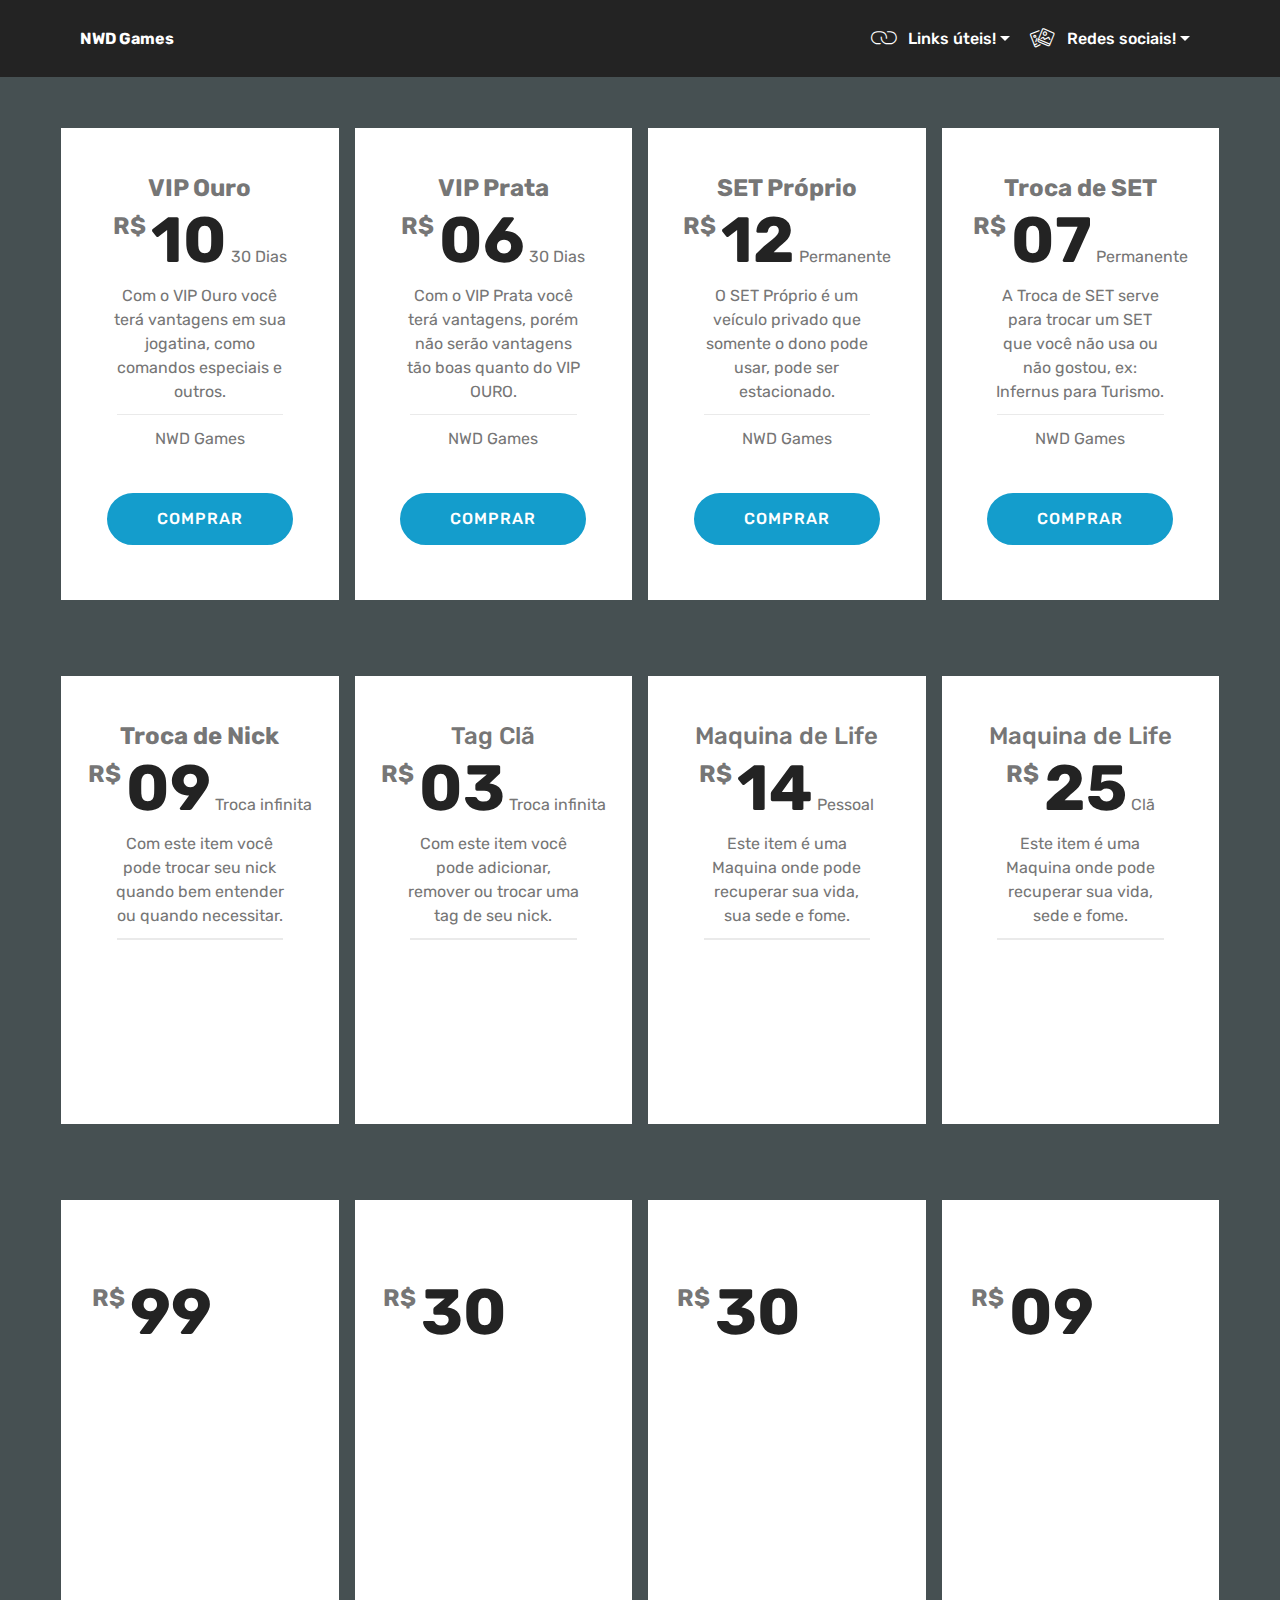
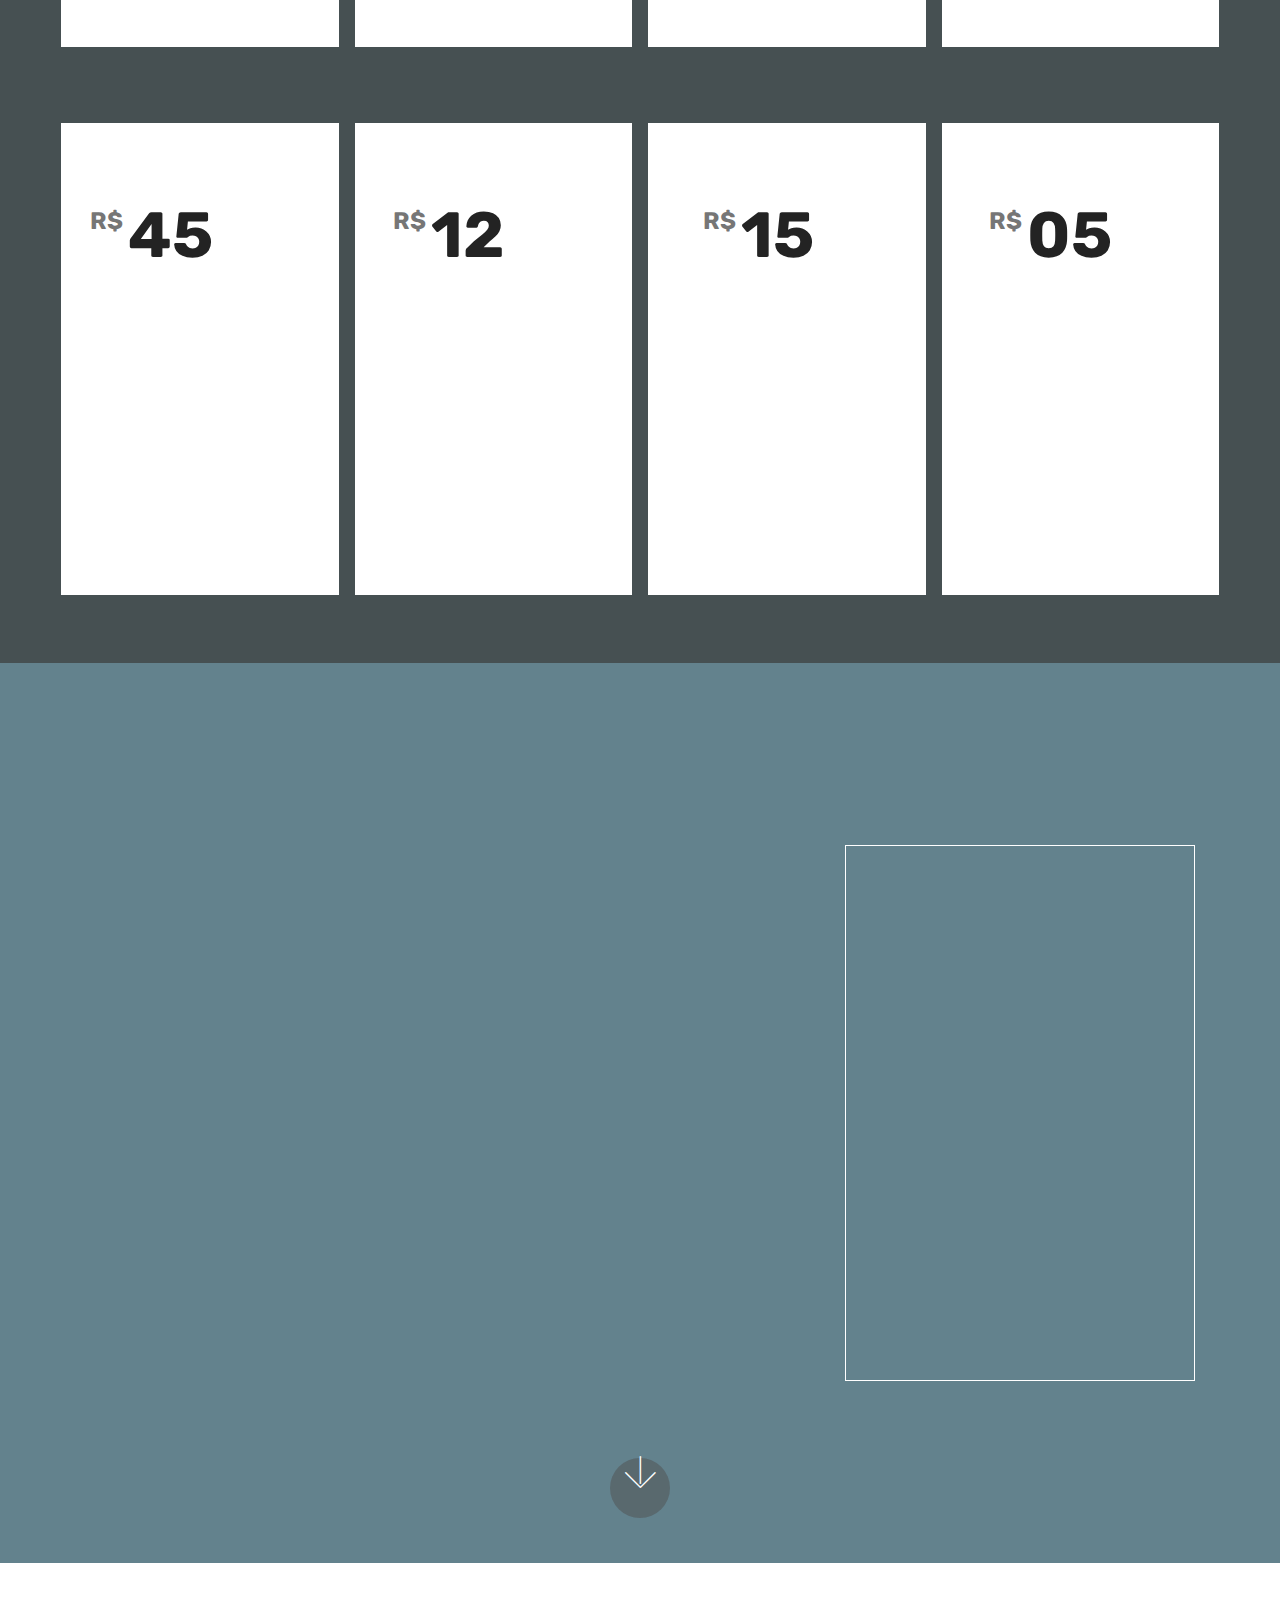
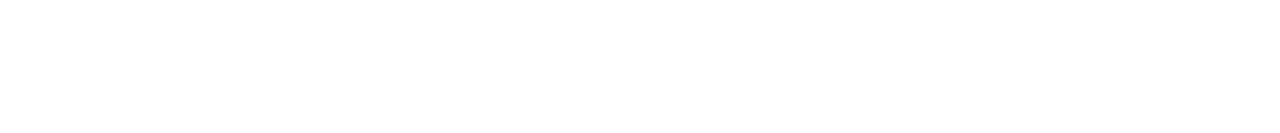
<file: index.html>
<!DOCTYPE html>
<html >
<head>
  <!-- Site made with Mobirise Website Builder v4.8.6, https://mobirise.com -->
  <meta charset="UTF-8">
  <meta http-equiv="X-UA-Compatible" content="IE=edge">
  <meta name="generator" content="Mobirise v4.8.6, mobirise.com">
  <meta name="viewport" content="width=device-width, initial-scale=1, minimum-scale=1">
  <link rel="shortcut icon" href="assets/images/g3csajg-16x16.png" type="image/x-icon">
  <meta name="description" content="">
  <title>Shopping NWD</title>
  <link rel="stylesheet" href="assets/web/assets/mobirise-icons/mobirise-icons.css">
  <link rel="stylesheet" href="assets/tether/tether.min.css">
  <link rel="stylesheet" href="assets/bootstrap/css/bootstrap.min.css">
  <link rel="stylesheet" href="assets/bootstrap/css/bootstrap-grid.min.css">
  <link rel="stylesheet" href="assets/bootstrap/css/bootstrap-reboot.min.css">
  <link rel="stylesheet" href="assets/animatecss/animate.min.css">
  <link rel="stylesheet" href="assets/dropdown/css/style.css">
  <link rel="stylesheet" href="assets/socicon/css/styles.css">
  <link rel="stylesheet" href="assets/theme/css/style.css">
  <link rel="stylesheet" href="assets/mobirise/css/mbr-additional.css" type="text/css">
  
  
  
</head>
<body>
  <section class="menu cid-r7liRFFlUe" once="menu" id="menu1-8">

    

    <nav class="navbar navbar-expand beta-menu navbar-dropdown align-items-center navbar-fixed-top navbar-toggleable-sm">
        <button class="navbar-toggler navbar-toggler-right" type="button" data-toggle="collapse" data-target="#navbarSupportedContent" aria-controls="navbarSupportedContent" aria-expanded="false" aria-label="Toggle navigation">
            <div class="hamburger">
                <span></span>
                <span></span>
                <span></span>
                <span></span>
            </div>
        </button>
        <div class="menu-logo">
            <div class="navbar-brand">
                
                <span class="navbar-caption-wrap"><a class="navbar-caption text-white display-4" href="https://mobirise.co">NWD Games</a></span>
            </div>
        </div>
        <div class="collapse navbar-collapse" id="navbarSupportedContent">
            <ul class="navbar-nav nav-dropdown nav-right" data-app-modern-menu="true"><li class="nav-item dropdown open"><a class="nav-link link text-white dropdown-toggle display-4" href="http://nwdgames.forumbrasil.net" target="_blank" data-toggle="dropdown-submenu" aria-expanded="true"><span class="mbri-link mbr-iconfont mbr-iconfont-btn"></span>
                        Links úteis!</a><div class="dropdown-menu"><a class="text-white dropdown-item display-4" href="http://nwdgames.forumbrasil.net" target="_blank">Tutoriais</a><a class="text-white dropdown-item display-4" href="http://nwdgames.forumbrasil.net" target="_blank">Regras</a></div></li><li class="nav-item dropdown"><a class="nav-link link text-white dropdown-toggle display-4" href="http://nwdgames.forumbrasil.net" target="_blank" aria-expanded="false" data-toggle="dropdown-submenu"><span class="mbri-image-gallery mbr-iconfont mbr-iconfont-btn"></span>
                        Redes sociais!</a><div class="dropdown-menu"><a class="text-white dropdown-item display-4" href="http://nwdgames.forumbrasil.net" target="_blank" aria-expanded="false">Facebook<br></a><a class="text-white dropdown-item display-4" href="http://nwdgames.forumbrasil.net" target="_blank" aria-expanded="false">Instagram<br></a><a class="text-white dropdown-item display-4" href="http://nwdgames.forumbrasil.net" target="_blank" aria-expanded="false">Twitter<br></a><a class="text-white dropdown-item display-4" href="http://nwdgames.forumbrasil.net" target="_blank" aria-expanded="false">Discord<br></a></div></li></ul>
            
        </div>
    </nav>
</section>

<section class="engine"><a href="https://mobirise.info/w">html5 templates</a></section><section class="cid-r7kJTQDiKT" id="pricing-tables1-3">

    

    
    <div class="container">
        <div class="media-container-row">

            <div class="plan col-12 mx-2 my-2 justify-content-center col-lg-3">
                <div class="plan-header text-center pt-5">
                    <h3 class="plan-title mbr-fonts-style display-5"><strong>VIP Ouro</strong></h3>
                    <div class="plan-price">
                        <span class="price-value mbr-fonts-style display-5">R$
                        </span>
                        <span class="price-figure mbr-fonts-style display-1">10</span>
                        <small class="price-term mbr-fonts-style display-7">
                            30 Dias</small>
                    </div>
                </div>
                <div class="plan-body pb-5">
                    <div class="plan-list align-center">
                        <ul class="list-group list-group-flush mbr-fonts-style display-7">
                            <li class="list-group-item">Com o VIP Ouro você terá vantagens em sua jogatina, como comandos especiais e outros.</li>
                            <li class="list-group-item">
                                NWD Games</li>
                        </ul>
                    </div>
                    <div class="mbr-section-btn text-center pt-4"><a href="https://mobirise.co" class="btn btn-primary display-4">COMPRAR</a></div>
                </div>
            </div>

            <div class="plan col-12 mx-2 my-2 justify-content-center col-lg-3">
                <div class="plan-header text-center pt-5">
                    <h3 class="plan-title mbr-fonts-style display-5"><strong>
                        VIP Prata</strong></h3>
                    <div class="plan-price">
                        <span class="price-value mbr-fonts-style display-5">R$
                        </span>
                        <span class="price-figure mbr-fonts-style display-1">06</span>
                        <small class="price-term mbr-fonts-style display-7">30 Dias</small>
                    </div>
                </div>
                <div class="plan-body pb-5">
                    <div class="plan-list align-center">
                        <ul class="list-group list-group-flush mbr-fonts-style display-7">
                            <li class="list-group-item">
                                Com o VIP Prata você terá vantagens, porém não serão vantagens tão boas quanto do VIP OURO.</li>
                            <li class="list-group-item">
                                NWD Games</li>
                        </ul>
                    </div>
                    <div class="mbr-section-btn text-center pt-4"><a href="https://mobirise.co" class="btn btn-primary display-4">COMPRAR</a></div>
                </div>
            </div>

            <div class="plan col-12 mx-2 my-2 justify-content-center col-lg-3">
                <div class="plan-header text-center pt-5">
                    <h3 class="plan-title mbr-fonts-style display-5"><strong>
                        SET Próprio</strong></h3>
                    <div class="plan-price">
                        <span class="price-value mbr-fonts-style display-5">R$
                        </span>
                        <span class="price-figure mbr-fonts-style display-1">
                            12</span>
                        <small class="price-term mbr-fonts-style display-7">
                            Permanente</small>
                    </div>
                </div>
                <div class="plan-body pb-5">
                    <div class="plan-list align-center">
                        <ul class="list-group list-group-flush mbr-fonts-style display-7">
                            <li class="list-group-item">O SET Próprio é um veículo privado que somente o dono pode usar, pode ser estacionado.</li><li class="list-group-item">NWD Games</li>
                        </ul>
                    </div>
                    <div class="mbr-section-btn text-center pt-4"><a href="https://mobirise.co" class="btn btn-primary display-4">COMPRAR</a></div>
                </div>
            </div>

            <div class="plan col-12 mx-2 my-2 justify-content-center col-lg-3">
                <div class="plan-header text-center pt-5">
                    <h3 class="plan-title mbr-fonts-style display-5"><strong>
                        Troca de SET</strong></h3>
                    <div class="plan-price">
                        <span class="price-value mbr-fonts-style display-5">R$
                        </span>
                        <span class="price-figure mbr-fonts-style display-1">
                            07</span>
                        <small class="price-term mbr-fonts-style display-7">
                            Permanente</small>
                    </div>
                </div>
                <div class="plan-body pb-5">
                    <div class="plan-list align-center">
                        <ul class="list-group list-group-flush mbr-fonts-style display-7">
                            <li class="list-group-item">A Troca de SET serve para trocar um SET que você não usa ou não gostou, ex: Infernus para Turismo.
</li><li class="list-group-item">NWD Games</li>
                        </ul>
                    </div>
                    <div class="mbr-section-btn text-center pt-4"><a href="https://mobirise.co" class="btn btn-primary display-4">COMPRAR</a></div>
                </div>
            </div>
        </div>
    </div>
</section>

<section class="cid-r7ldrLvRHe" id="pricing-tables1-5">

    

    
    <div class="container">
        <div class="media-container-row">

            <div class="plan col-12 mx-2 my-2 justify-content-center col-lg-3">
                <div class="plan-header text-center pt-5">
                    <h3 class="plan-title mbr-fonts-style display-5"><strong>
                        Troca de Nick</strong></h3>
                    <div class="plan-price">
                        <span class="price-value mbr-fonts-style display-5">R$
                        </span>
                        <span class="price-figure mbr-fonts-style display-1">09</span>
                        <small class="price-term mbr-fonts-style display-7">Troca infinita</small>
                    </div>
                </div>
                <div class="plan-body pb-5">
                    <div class="plan-list align-center">
                        <ul class="list-group list-group-flush mbr-fonts-style display-7">
                            <li class="list-group-item">
                                Com este item você pode trocar seu nick quando bem entender ou quando necessitar.</li>
                            <li class="list-group-item">
                                NWD Games</li>
                        </ul>
                    </div>
                    <div class="mbr-section-btn text-center pt-4"><a href="https://mobirise.co" class="btn btn-primary display-4">COMPRAR</a></div>
                </div>
            </div>

            <div class="plan col-12 mx-2 my-2 justify-content-center col-lg-3">
                <div class="plan-header text-center pt-5">
                    <h3 class="plan-title mbr-fonts-style display-5">
                        Tag Clã</h3>
                    <div class="plan-price">
                        <span class="price-value mbr-fonts-style display-5">R$
                        </span>
                        <span class="price-figure mbr-fonts-style display-1">03</span>
                        <small class="price-term mbr-fonts-style display-7">
                            Troca infinita</small>
                    </div>
                </div>
                <div class="plan-body pb-5">
                    <div class="plan-list align-center">
                        <ul class="list-group list-group-flush mbr-fonts-style display-7">
                            <li class="list-group-item">
                                Com este item você pode adicionar, remover ou trocar uma tag de seu nick.</li>
                            <li class="list-group-item">
                                NWD Games</li>
                        </ul>
                    </div>
                    <div class="mbr-section-btn text-center pt-4"><a href="https://mobirise.co" class="btn btn-primary display-4">COMPRAR</a></div>
                </div>
            </div>

            <div class="plan col-12 mx-2 my-2 justify-content-center col-lg-3">
                <div class="plan-header text-center pt-5">
                    <h3 class="plan-title mbr-fonts-style display-5">
                        Maquina de Life</h3>
                    <div class="plan-price">
                        <span class="price-value mbr-fonts-style display-5">R$
                        </span>
                        <span class="price-figure mbr-fonts-style display-1">
                            14</span>
                        <small class="price-term mbr-fonts-style display-7">
                            Pessoal</small>
                    </div>
                </div>
                <div class="plan-body pb-5">
                    <div class="plan-list align-center">
                        <ul class="list-group list-group-flush mbr-fonts-style display-7">
                            <li class="list-group-item">
                                Este item é uma Maquina onde pode recuperar sua vida, sua sede e fome.</li>
                            <li class="list-group-item">
                                NWD Games</li>
                        </ul>
                    </div>
                    <div class="mbr-section-btn text-center pt-4"><a href="https://mobirise.co" class="btn btn-primary display-4">COMPRAR</a></div>
                </div>
            </div>

            <div class="plan col-12 mx-2 my-2 justify-content-center col-lg-3">
                <div class="plan-header text-center pt-5">
                    <h3 class="plan-title mbr-fonts-style display-5">
                        Maquina de Life</h3>
                    <div class="plan-price">
                        <span class="price-value mbr-fonts-style display-5">R$
                        </span>
                        <span class="price-figure mbr-fonts-style display-1">
                            25</span>
                        <small class="price-term mbr-fonts-style display-7">
                            Clã</small>
                    </div>
                </div>
                <div class="plan-body pb-5">
                    <div class="plan-list align-center">
                        <ul class="list-group list-group-flush mbr-fonts-style display-7">
                            <li class="list-group-item">Este item é uma Maquina onde pode recuperar sua vida, sede e fome.
</li><li class="list-group-item">NWD Games</li>
                        </ul>
                    </div>
                    <div class="mbr-section-btn text-center pt-4"><a href="https://mobirise.co" class="btn btn-primary display-4">COMPRAR</a></div>
                </div>
            </div>
        </div>
    </div>
</section>

<section class="cid-r7leY1fSsU" id="pricing-tables1-6">

    

    
    <div class="container">
        <div class="media-container-row">

            <div class="plan col-12 mx-2 my-2 justify-content-center col-lg-3">
                <div class="plan-header text-center pt-5">
                    <h3 class="plan-title mbr-fonts-style display-5">
                        Empresa 1KK</h3>
                    <div class="plan-price">
                        <span class="price-value mbr-fonts-style display-5">R$
                        </span>
                        <span class="price-figure mbr-fonts-style display-1">
                              99</span>
                        <small class="price-term mbr-fonts-style display-7">
                            Permanente</small>
                    </div>
                </div>
                <div class="plan-body pb-5">
                    <div class="plan-list align-center">
                        <ul class="list-group list-group-flush mbr-fonts-style display-7">
                            <li class="list-group-item">Comprando este item você pode escolher uma empresa in-game para ser sua.</li>
                            <li class="list-group-item">
                                NWD Games</li>
                        </ul>
                    </div>
                    <div class="mbr-section-btn text-center pt-4"><a href="https://mobirise.co" class="btn btn-primary display-4">COMPRAR</a></div>
                </div>
            </div>

            <div class="plan col-12 mx-2 my-2 justify-content-center col-lg-3">
                <div class="plan-header text-center pt-5">
                    <h3 class="plan-title mbr-fonts-style display-5">
                        JetPack</h3>
                    <div class="plan-price">
                        <span class="price-value mbr-fonts-style display-5">R$
                        </span>
                        <span class="price-figure mbr-fonts-style display-1">
                            30</span>
                        <small class="price-term mbr-fonts-style display-7">
                            Permanente</small>
                    </div>
                </div>
                <div class="plan-body pb-5">
                    <div class="plan-list align-center">
                        <ul class="list-group list-group-flush mbr-fonts-style display-7">
                            <li class="list-group-item">Este item é uma mochila a jato que somente você poderá usar.</li>
                            <li class="list-group-item">NWD Games</li>
                        </ul>
                    </div>
                    <div class="mbr-section-btn text-center pt-4"><a href="https://mobirise.co" class="btn btn-primary display-4">COMPRAR</a></div>
                </div>
            </div>

            <div class="plan col-12 mx-2 my-2 justify-content-center col-lg-3">
                <div class="plan-header text-center pt-5">
                    <h3 class="plan-title mbr-fonts-style display-5">
                        Balão</h3>
                    <div class="plan-price">
                        <span class="price-value mbr-fonts-style display-5">R$
                        </span>
                        <span class="price-figure mbr-fonts-style display-1">
                            30</span>
                        <small class="price-term mbr-fonts-style display-7">
                            Permanente</small>
                    </div>
                </div>
                <div class="plan-body pb-5">
                    <div class="plan-list align-center">
                        <ul class="list-group list-group-flush mbr-fonts-style display-7">
                            <li class="list-group-item">
                                Este item é um balão onde você pode usar para se locomover, um item "raro".</li>
                            <li class="list-group-item">
                                NWD Games</li>
                        </ul>
                    </div>
                    <div class="mbr-section-btn text-center pt-4"><a href="https://mobirise.co" class="btn btn-primary display-4">COMPRAR</a></div>
                </div>
            </div>

            <div class="plan col-12 mx-2 my-2 justify-content-center col-lg-3">
                <div class="plan-header text-center pt-5">
                    <h3 class="plan-title mbr-fonts-style display-5">
                        Ator NPC</h3>
                    <div class="plan-price">
                        <span class="price-value mbr-fonts-style display-5">R$
                        </span>
                        <span class="price-figure mbr-fonts-style display-1">
                            09</span>
                        <small class="price-term mbr-fonts-style display-7">
                            Permanente</small>
                    </div>
                </div>
                <div class="plan-body pb-5">
                    <div class="plan-list align-center">
                        <ul class="list-group list-group-flush mbr-fonts-style display-7">
                            <li class="list-group-item">
                                Com este item você pode setar um boneco NPC em locais de seu desejo.</li>
                            <li class="list-group-item">
                                NWD Games</li>
                        </ul>
                    </div>
                    <div class="mbr-section-btn text-center pt-4"><a href="https://mobirise.co" class="btn btn-primary display-4">COMPRAR</a></div>
                </div>
            </div>
        </div>
    </div>
</section>

<section class="cid-r7lhfxBCvO" id="pricing-tables1-7">

    

    
    <div class="container">
        <div class="media-container-row">

            <div class="plan col-12 mx-2 my-2 justify-content-center col-lg-3">
                <div class="plan-header text-center pt-5">
                    <h3 class="plan-title mbr-fonts-style display-5">
                        SET Público</h3>
                    <div class="plan-price">
                        <span class="price-value mbr-fonts-style display-5">R$
                        </span>
                        <span class="price-figure mbr-fonts-style display-1">45</span>
                        <small class="price-term mbr-fonts-style display-7">
                            Permanente</small>
                    </div>
                </div>
                <div class="plan-body pb-5">
                    <div class="plan-list align-center">
                        <ul class="list-group list-group-flush mbr-fonts-style display-7">
                            <li class="list-group-item">
                                Este item é um veículo público onde você pode estacionar uma vez, qualquer um pode usar.</li>
                            <li class="list-group-item">NWD Games</li>
                        </ul>
                    </div>
                    <div class="mbr-section-btn text-center pt-4"><a href="https://mobirise.co" class="btn btn-primary display-4">COMPRAR</a></div>
                </div>
            </div>

            <div class="plan col-12 mx-2 my-2 justify-content-center col-lg-3">
                <div class="plan-header text-center pt-5">
                    <h3 class="plan-title mbr-fonts-style display-5">
                        Estacionar SET Pub.</h3>
                    <div class="plan-price">
                        <span class="price-value mbr-fonts-style display-5">R$
                        </span>
                        <span class="price-figure mbr-fonts-style display-1">
                            12</span>
                        <small class="price-term mbr-fonts-style display-7">
                            Modificavel</small>
                    </div>
                </div>
                <div class="plan-body pb-5">
                    <div class="plan-list align-center">
                        <ul class="list-group list-group-flush mbr-fonts-style display-7">
                            <li class="list-group-item">
                                Com este item você pode estacionar um veículo público de seu domínio em um lugar de sua escolha.</li>
                            <li class="list-group-item">
                                NWD Games</li>
                        </ul>
                    </div>
                    <div class="mbr-section-btn text-center pt-4"><a href="https://mobirise.co" class="btn btn-primary display-4">COMPRAR</a></div>
                </div>
            </div>

            <div class="plan col-12 mx-2 my-2 justify-content-center col-lg-3">
                <div class="plan-header text-center pt-5">
                    <h3 class="plan-title mbr-fonts-style display-5">Trocar SET Pub.</h3>
                    <div class="plan-price">
                        <span class="price-value mbr-fonts-style display-5">R$
                        </span>
                        <span class="price-figure mbr-fonts-style display-1">15</span>
                        <small class="price-term mbr-fonts-style display-7">
                            Infinito</small>
                    </div>
                </div>
                <div class="plan-body pb-5">
                    <div class="plan-list align-center">
                        <ul class="list-group list-group-flush mbr-fonts-style display-7">
                            <li class="list-group-item">
                                Com este item você pode trocar o modelo de um set público de seu domínio, ex: Infernus para Turismo.</li>
                            <li class="list-group-item">
                                NWD Games</li>
                        </ul>
                    </div>
                    <div class="mbr-section-btn text-center pt-4"><a href="https://mobirise.co" class="btn btn-primary display-4">COMPRAR</a></div>
                </div>
            </div>

            <div class="plan col-12 mx-2 my-2 justify-content-center col-lg-3">
                <div class="plan-header text-center pt-5">
                    <h3 class="plan-title mbr-fonts-style display-5">
                        Frag Favela</h3>
                    <div class="plan-price">
                        <span class="price-value mbr-fonts-style display-5">R$
                        </span>
                        <span class="price-figure mbr-fonts-style display-1">
                            05</span>
                        <small class="price-term mbr-fonts-style display-7">
                            Inifinito</small>
                    </div>
                </div>
                <div class="plan-body pb-5">
                    <div class="plan-list align-center">
                        <ul class="list-group list-group-flush mbr-fonts-style display-7">
                            <li class="list-group-item"><span style="font-size: 1rem;">Com este item você pode resetar seu frag na favela, assim deixando seu K/D como de um novato.</span></li><li class="list-group-item"><span style="font-size: 1rem;">NWD Games</span><br></li>
                        </ul>
                    </div>
                    <div class="mbr-section-btn text-center pt-4"><a href="https://mobirise.co" class="btn btn-primary display-4">COMPRAR</a></div>
                </div>
            </div>
        </div>
    </div>
</section>

<section class="cid-r7pJN1wopm mbr-fullscreen mbr-parallax-background" id="header15-f">

    

    <div class="mbr-overlay" style="opacity: 0.6; background-color: rgb(7, 59, 76);"></div>

    <div class="container align-right">
<div class="row">
    <div class="mbr-white col-lg-8 col-md-7 content-container">
        <h1 class="mbr-section-title mbr-bold pb-3 mbr-fonts-style display-2"><br>RETIRADA DE ITENS</h1>
        <p class="mbr-text pb-3 mbr-fonts-style display-5">Preencha o formulário corretamente, seguindo as regras e explicações do formulário. Lembre-se de fazer uma explicação com sentido e que seja fácil de entender, pois ficará mais fácil de setarmos seus itens.
<br>att. Equipe NWD Games</p>
    </div>
    <div class="col-lg-4 col-md-5">
    <div class="form-container">
        <div class="media-container-column" data-form-type="formoid">
            <div data-form-alert="" hidden="" class="align-center">Seu formulário foi enviado com sucesso!</div>
            <form class="mbr-form" action="https://mobirise.com/" method="post" data-form-title="Mobirise Form"><input type="hidden" name="email" data-form-email="true" value="Gi7ljEuktQKrSghME6Eqf5Sxa1ctAq9DcTUjWW0cmSETJVsOeAGC/esUrY56fxkdfc5KBZJ4KemyOr/NiGjy46bSMyFLOOKUND1yP6PfjYUDC/IRWp/XcC6pPYN4pRWO">
                <div data-for="name">
                    <div class="form-group">
                        <input type="text" class="form-control px-3" name="name" data-form-field="Name" placeholder="Seu nick" required="" id="name-header15-f">
                    </div>
                </div>
                <div data-for="email">
                    <div class="form-group">
                        <input type="email" class="form-control px-3" name="email" data-form-field="Email" placeholder="Seu e-mail" required="" id="email-header15-f">
                    </div>
                </div>
                <div data-for="phone">
                    <div class="form-group">
                        <input type="tel" class="form-control px-3" name="phone" data-form-field="Phone" placeholder="Código (Pagseguro)/Foto do comprovante" id="phone-header15-f">
                    </div>
                </div>
                <div class="form-group" data-for="message">
                    <textarea type="text" class="form-control px-3" name="message" rows="7" placeholder="Explicação dos itens" data-form-field="Message" id="message-header15-f"></textarea>
                </div>
                <span class="input-group-btn"><button href="" type="submit" class="btn btn-secondary btn-form display-4">ENVIAR</button></span>
            </form>
        </div>
    </div>
    </div>
</div>
    </div>
    <div class="mbr-arrow hidden-sm-down" aria-hidden="true">
        <a href="#next">
            <i class="mbri-down mbr-iconfont"></i>
        </a>
    </div>
</section>

<section once="" class="cid-r7pCSv0oE0 mbr-reveal" id="footer7-c">

    

    

    <div class="container">
        <div class="media-container-row align-center mbr-white">
            <div class="row row-links">
                <ul class="foot-menu">
                    
                    
                    
                    
                    
                <li class="foot-menu-item mbr-fonts-style display-7"><a class="text-white mbr-bold" href="#" target="_blank">Sobre nós</a></li><li class="foot-menu-item mbr-fonts-style display-7"><a class="text-white mbr-bold" href="#" target="_blank">Notícias</a></li></ul>
            </div>
            <div class="row social-row">
                <div class="social-list align-right pb-2">
                    
                    
                    
                    
                    
                    
                <div class="soc-item">
                        <a href="https://twitter.com/mobirise" target="_blank">
                            <span class="socicon-twitter socicon mbr-iconfont mbr-iconfont-social"></span>
                        </a>
                    </div><div class="soc-item">
                        <a href="https://www.facebook.com/pages/Mobirise/1616226671953247" target="_blank">
                            <span class="socicon-facebook socicon mbr-iconfont mbr-iconfont-social"></span>
                        </a>
                    </div><div class="soc-item">
                        <a href="https://www.youtube.com/c/mobirise" target="_blank">
                            <span class="mbr-iconfont mbr-iconfont-social socicon-discord socicon"></span>
                        </a>
                    </div><div class="soc-item">
                        <a href="https://instagram.com/mobirise" target="_blank">
                            <span class="socicon-instagram socicon mbr-iconfont mbr-iconfont-social"></span>
                        </a>
                    </div></div>
            </div>
            <div class="row row-copirayt">
                <p class="mbr-text mb-0 mbr-fonts-style mbr-white align-center display-7">
                    © Copyright 2018 NWD Games - Todos os direitos reservados.</p>
            </div>
        </div>
    </div>
</section>


  <script src="assets/web/assets/jquery/jquery.min.js"></script>
  <script src="assets/popper/popper.min.js"></script>
  <script src="assets/tether/tether.min.js"></script>
  <script src="assets/bootstrap/js/bootstrap.min.js"></script>
  <script src="assets/smoothscroll/smooth-scroll.js"></script>
  <script src="assets/viewportchecker/jquery.viewportchecker.js"></script>
  <script src="assets/parallax/jarallax.min.js"></script>
  <script src="assets/dropdown/js/script.min.js"></script>
  <script src="assets/touchswipe/jquery.touch-swipe.min.js"></script>
  <script src="assets/theme/js/script.js"></script>
  <script src="assets/formoid/formoid.min.js"></script>
  
  
 <div id="scrollToTop" class="scrollToTop mbr-arrow-up"><a style="text-align: center;"><i></i></a></div>
    <input name="animation" type="hidden">
  </body>
</html>
</file>
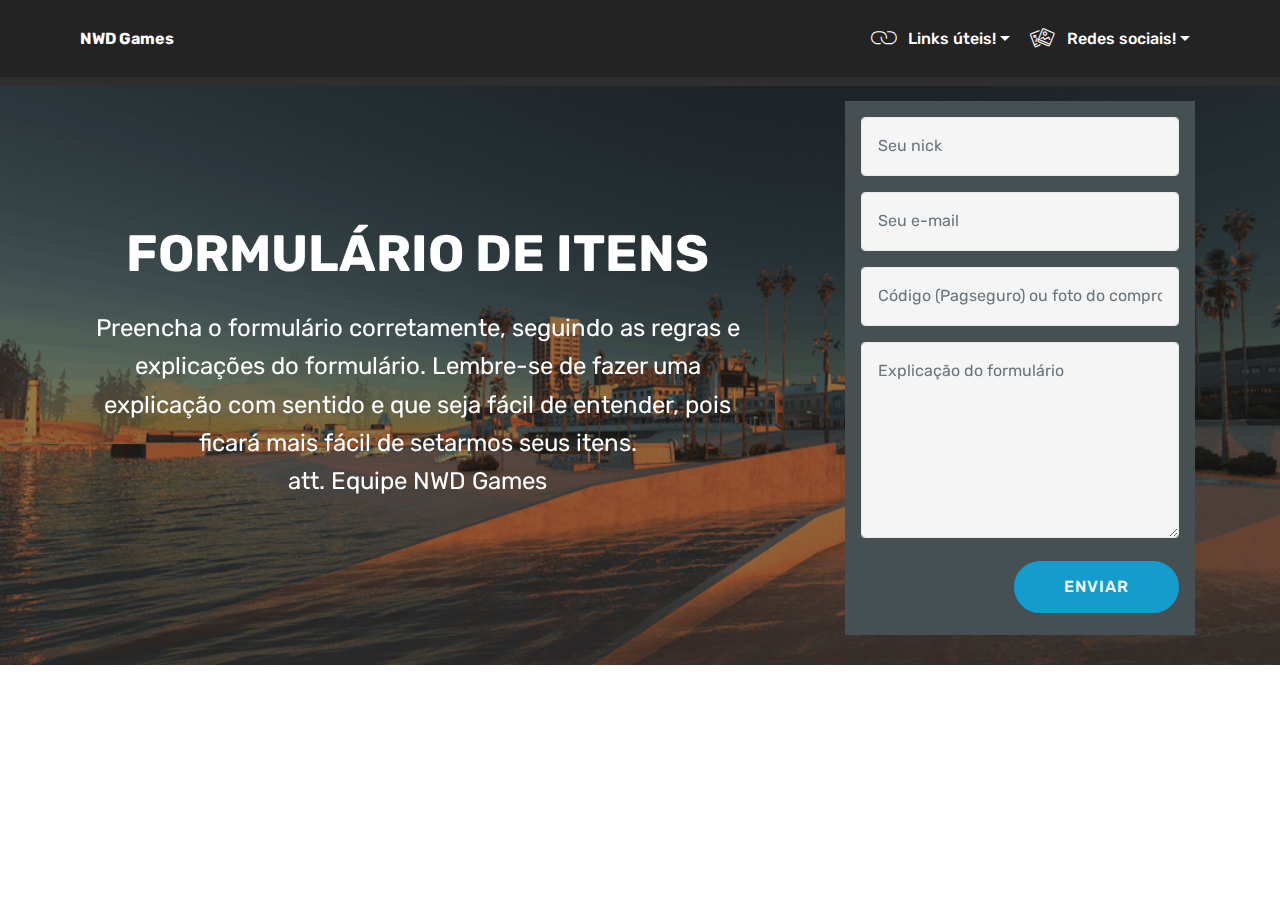
<file: page1.html>
<!DOCTYPE html>
<html >
<head>
  <!-- Site made with Mobirise Website Builder v4.8.6, https://mobirise.com -->
  <meta charset="UTF-8">
  <meta http-equiv="X-UA-Compatible" content="IE=edge">
  <meta name="generator" content="Mobirise v4.8.6, mobirise.com">
  <meta name="viewport" content="width=device-width, initial-scale=1, minimum-scale=1">
  <link rel="shortcut icon" href="assets/images/g3csajg-16x16.png" type="image/x-icon">
  <meta name="description" content="Website Builder Description">
  <title>Formulário</title>
  <link rel="stylesheet" href="assets/web/assets/mobirise-icons/mobirise-icons.css">
  <link rel="stylesheet" href="assets/tether/tether.min.css">
  <link rel="stylesheet" href="assets/bootstrap/css/bootstrap.min.css">
  <link rel="stylesheet" href="assets/bootstrap/css/bootstrap-grid.min.css">
  <link rel="stylesheet" href="assets/bootstrap/css/bootstrap-reboot.min.css">
  <link rel="stylesheet" href="assets/animatecss/animate.min.css">
  <link rel="stylesheet" href="assets/dropdown/css/style.css">
  <link rel="stylesheet" href="assets/theme/css/style.css">
  <link rel="stylesheet" href="assets/mobirise/css/mbr-additional.css" type="text/css">
  
  
  
</head>
<body>
  <section class="menu cid-r7liRFFlUe" once="menu" id="menu1-a">

    

    <nav class="navbar navbar-expand beta-menu navbar-dropdown align-items-center navbar-fixed-top navbar-toggleable-sm">
        <button class="navbar-toggler navbar-toggler-right" type="button" data-toggle="collapse" data-target="#navbarSupportedContent" aria-controls="navbarSupportedContent" aria-expanded="false" aria-label="Toggle navigation">
            <div class="hamburger">
                <span></span>
                <span></span>
                <span></span>
                <span></span>
            </div>
        </button>
        <div class="menu-logo">
            <div class="navbar-brand">
                
                <span class="navbar-caption-wrap"><a class="navbar-caption text-white display-4" href="https://mobirise.co">NWD Games</a></span>
            </div>
        </div>
        <div class="collapse navbar-collapse" id="navbarSupportedContent">
            <ul class="navbar-nav nav-dropdown nav-right" data-app-modern-menu="true"><li class="nav-item dropdown open"><a class="nav-link link text-white dropdown-toggle display-4" href="http://nwdgames.forumbrasil.net" target="_blank" data-toggle="dropdown-submenu" aria-expanded="true"><span class="mbri-link mbr-iconfont mbr-iconfont-btn"></span>
                        Links úteis!</a><div class="dropdown-menu"><a class="text-white dropdown-item display-4" href="http://nwdgames.forumbrasil.net" target="_blank">Tutoriais</a><a class="text-white dropdown-item display-4" href="http://nwdgames.forumbrasil.net" target="_blank">Regras</a></div></li><li class="nav-item dropdown"><a class="nav-link link text-white dropdown-toggle display-4" href="http://nwdgames.forumbrasil.net" target="_blank" aria-expanded="false" data-toggle="dropdown-submenu"><span class="mbri-image-gallery mbr-iconfont mbr-iconfont-btn"></span>
                        Redes sociais!</a><div class="dropdown-menu"><a class="text-white dropdown-item display-4" href="http://nwdgames.forumbrasil.net" target="_blank" aria-expanded="false">Facebook<br></a><a class="text-white dropdown-item display-4" href="http://nwdgames.forumbrasil.net" target="_blank" aria-expanded="false">Instagram<br></a><a class="text-white dropdown-item display-4" href="http://nwdgames.forumbrasil.net" target="_blank" aria-expanded="false">Twitter<br></a><a class="text-white dropdown-item display-4" href="http://nwdgames.forumbrasil.net" target="_blank" aria-expanded="false">Discord<br></a></div></li></ul>
            
        </div>
    </nav>
</section>

<section class="engine"><a href="https://mobirise.info/m">free web design templates</a></section><section once="" class="cid-r7kSxvsG0Z" id="footer6-9">

    

    

    <div class="container">
        <div class="media-container-row align-center mbr-white">
            <div class="col-12">
                <p class="mbr-text mb-0 mbr-fonts-style display-7">
                    © Copyright 2018 NWD Games - Todos os direitos reservados.</p>
            </div>
        </div>
    </div>
</section>

<section class="cid-r7puvWwwKP mbr-parallax-background" id="header15-b">

    

    <div class="mbr-overlay" style="opacity: 0.5; background-color: rgb(35, 35, 35);"></div>

    <div class="container align-right">
<div class="row">
    <div class="mbr-white col-lg-8 col-md-7 content-container">
        <h1 class="mbr-section-title mbr-bold pb-3 mbr-fonts-style display-2">
            <br><br>FORMULÁRIO DE ITENS</h1>
        <p class="mbr-text pb-3 mbr-fonts-style display-5">Preencha o formulário corretamente, seguindo as regras e explicações do formulário. Lembre-se de fazer uma explicação com sentido e que seja fácil de entender, pois ficará mais fácil de setarmos seus itens.<br>att. Equipe NWD Games<br><br></p>
    </div>
    <div class="col-lg-4 col-md-5">
    <div class="form-container">
        <div class="media-container-column" data-form-type="formoid">
            <div data-form-alert="" hidden="" class="align-center">Seu formulário foi enviado com sucesso!</div>
            <form class="mbr-form" action="https://mobirise.com/" method="post" data-form-title="Mobirise Form"><input type="hidden" name="email" data-form-email="true" value="5pqcNHazoI4mq5bLHzeQ2LHVlgLnFDFIGcPvdzCvfUyY4YOphwH/oqSSiypjskkHwuAqpMHdmoCgt1cgU7vFLNjx6UmOwYrMIRIpIqv20x5P+wxzp9SOWuRIWTg+FQ0+">
                <div data-for="name">
                    <div class="form-group">
                        <input type="text" class="form-control px-3" name="name" data-form-field="Name" placeholder="Seu nick" required="" id="name-header15-b">
                    </div>
                </div>
                <div data-for="email">
                    <div class="form-group">
                        <input type="email" class="form-control px-3" name="email" data-form-field="Email" placeholder="Seu e-mail" required="" id="email-header15-b">
                    </div>
                </div>
                <div data-for="phone">
                    <div class="form-group">
                        <input type="tel" class="form-control px-3" name="phone" data-form-field="Phone" placeholder="Código (Pagseguro) ou foto do comprovante." id="phone-header15-b">
                    </div>
                </div>
                <div class="form-group" data-for="message">
                    <textarea type="text" class="form-control px-3" name="message" rows="7" placeholder="Explicação do formulário" data-form-field="Message" id="message-header15-b"></textarea>
                </div>
                <span class="input-group-btn"><button href="" type="submit" class="btn btn-form btn-primary display-4">ENVIAR</button></span>
            </form>
        </div>
    </div>
    </div>
</div>
    </div>
    
</section>


  <script src="assets/web/assets/jquery/jquery.min.js"></script>
  <script src="assets/popper/popper.min.js"></script>
  <script src="assets/tether/tether.min.js"></script>
  <script src="assets/bootstrap/js/bootstrap.min.js"></script>
  <script src="assets/smoothscroll/smooth-scroll.js"></script>
  <script src="assets/viewportchecker/jquery.viewportchecker.js"></script>
  <script src="assets/dropdown/js/script.min.js"></script>
  <script src="assets/touchswipe/jquery.touch-swipe.min.js"></script>
  <script src="assets/parallax/jarallax.min.js"></script>
  <script src="assets/theme/js/script.js"></script>
  <script src="assets/formoid/formoid.min.js"></script>
  
  
 <div id="scrollToTop" class="scrollToTop mbr-arrow-up"><a style="text-align: center;"><i></i></a></div>
    <input name="animation" type="hidden">
  </body>
</html>
</file>
<file: assets/web/assets/mobirise-icons/mobirise-icons.css>
@font-face {
  font-family: 'MobiriseIcons';
  src:  url('mobirise-icons.eot?spat4u');
  src:  url('mobirise-icons.eot?spat4u#iefix') format('embedded-opentype'),
    url('mobirise-icons.ttf?spat4u') format('truetype'),
    url('mobirise-icons.woff?spat4u') format('woff'),
    url('mobirise-icons.svg?spat4u#MobiriseIcons') format('svg');
  font-weight: normal;
  font-style: normal;
}

[class^="mbri-"], [class*=" mbri-"] {
  /* use !important to prevent issues with browser extensions that change fonts */
  font-family: MobiriseIcons !important;
  speak: none;
  font-style: normal;
  font-weight: normal;
  font-variant: normal;
  text-transform: none;
  line-height: 1;

  /* Better Font Rendering =========== */
  -webkit-font-smoothing: antialiased;
  -moz-osx-font-smoothing: grayscale;
}

.mbri-add-submenu:before {
  content: "\e900";
}
.mbri-alert:before {
  content: "\e901";
}
.mbri-align-center:before {
  content: "\e902";
}
.mbri-align-justify:before {
  content: "\e903";
}
.mbri-align-left:before {
  content: "\e904";
}
.mbri-align-right:before {
  content: "\e905";
}
.mbri-android:before {
  content: "\e906";
}
.mbri-apple:before {
  content: "\e907";
}
.mbri-arrow-down:before {
  content: "\e908";
}
.mbri-arrow-next:before {
  content: "\e909";
}
.mbri-arrow-prev:before {
  content: "\e90a";
}
.mbri-arrow-up:before {
  content: "\e90b";
}
.mbri-bold:before {
  content: "\e90c";
}
.mbri-bookmark:before {
  content: "\e90d";
}
.mbri-bootstrap:before {
  content: "\e90e";
}
.mbri-briefcase:before {
  content: "\e90f";
}
.mbri-browse:before {
  content: "\e910";
}
.mbri-bulleted-list:before {
  content: "\e911";
}
.mbri-calendar:before {
  content: "\e912";
}
.mbri-camera:before {
  content: "\e913";
}
.mbri-cart-add:before {
  content: "\e914";
}
.mbri-cart-full:before {
  content: "\e915";
}
.mbri-cash:before {
  content: "\e916";
}
.mbri-change-style:before {
  content: "\e917";
}
.mbri-chat:before {
  content: "\e918";
}
.mbri-clock:before {
  content: "\e919";
}
.mbri-close:before {
  content: "\e91a";
}
.mbri-cloud:before {
  content: "\e91b";
}
.mbri-code:before {
  content: "\e91c";
}
.mbri-contact-form:before {
  content: "\e91d";
}
.mbri-credit-card:before {
  content: "\e91e";
}
.mbri-cursor-click:before {
  content: "\e91f";
}
.mbri-cust-feedback:before {
  content: "\e920";
}
.mbri-database:before {
  content: "\e921";
}
.mbri-delivery:before {
  content: "\e922";
}
.mbri-desktop:before {
  content: "\e923";
}
.mbri-devices:before {
  content: "\e924";
}
.mbri-down:before {
  content: "\e925";
}
.mbri-download:before {
  content: "\e989";
}
.mbri-drag-n-drop:before {
  content: "\e927";
}
.mbri-drag-n-drop2:before {
  content: "\e928";
}
.mbri-edit:before {
  content: "\e929";
}
.mbri-edit2:before {
  content: "\e92a";
}
.mbri-error:before {
  content: "\e92b";
}
.mbri-extension:before {
  content: "\e92c";
}
.mbri-features:before {
  content: "\e92d";
}
.mbri-file:before {
  content: "\e92e";
}
.mbri-flag:before {
  content: "\e92f";
}
.mbri-folder:before {
  content: "\e930";
}
.mbri-gift:before {
  content: "\e931";
}
.mbri-github:before {
  content: "\e932";
}
.mbri-globe:before {
  content: "\e933";
}
.mbri-globe-2:before {
  content: "\e934";
}
.mbri-growing-chart:before {
  content: "\e935";
}
.mbri-hearth:before {
  content: "\e936";
}
.mbri-help:before {
  content: "\e937";
}
.mbri-home:before {
  content: "\e938";
}
.mbri-hot-cup:before {
  content: "\e939";
}
.mbri-idea:before {
  content: "\e93a";
}
.mbri-image-gallery:before {
  content: "\e93b";
}
.mbri-image-slider:before {
  content: "\e93c";
}
.mbri-info:before {
  content: "\e93d";
}
.mbri-italic:before {
  content: "\e93e";
}
.mbri-key:before {
  content: "\e93f";
}
.mbri-laptop:before {
  content: "\e940";
}
.mbri-layers:before {
  content: "\e941";
}
.mbri-left-right:before {
  content: "\e942";
}
.mbri-left:before {
  content: "\e943";
}
.mbri-letter:before {
  content: "\e944";
}
.mbri-like:before {
  content: "\e945";
}
.mbri-link:before {
  content: "\e946";
}
.mbri-lock:before {
  content: "\e947";
}
.mbri-login:before {
  content: "\e948";
}
.mbri-logout:before {
  content: "\e949";
}
.mbri-magic-stick:before {
  content: "\e94a";
}
.mbri-map-pin:before {
  content: "\e94b";
}
.mbri-menu:before {
  content: "\e94c";
}
.mbri-mobile:before {
  content: "\e94d";
}
.mbri-mobile2:before {
  content: "\e94e";
}
.mbri-mobirise:before {
  content: "\e94f";
}
.mbri-more-horizontal:before {
  content: "\e950";
}
.mbri-more-vertical:before {
  content: "\e951";
}
.mbri-music:before {
  content: "\e952";
}
.mbri-new-file:before {
  content: "\e953";
}
.mbri-numbered-list:before {
  content: "\e954";
}
.mbri-opened-folder:before {
  content: "\e955";
}
.mbri-pages:before {
  content: "\e956";
}
.mbri-paper-plane:before {
  content: "\e957";
}
.mbri-paperclip:before {
  content: "\e958";
}
.mbri-photo:before {
  content: "\e959";
}
.mbri-photos:before {
  content: "\e95a";
}
.mbri-pin:before {
  content: "\e95b";
}
.mbri-play:before {
  content: "\e95c";
}
.mbri-plus:before {
  content: "\e95d";
}
.mbri-preview:before {
  content: "\e95e";
}
.mbri-print:before {
  content: "\e95f";
}
.mbri-protect:before {
  content: "\e960";
}
.mbri-question:before {
  content: "\e961";
}
.mbri-quote-left:before {
  content: "\e962";
}
.mbri-quote-right:before {
  content: "\e963";
}
.mbri-refresh:before {
  content: "\e964";
}
.mbri-responsive:before {
  content: "\e965";
}
.mbri-right:before {
  content: "\e966";
}
.mbri-rocket:before {
  content: "\e967";
}
.mbri-sad-face:before {
  content: "\e968";
}
.mbri-sale:before {
  content: "\e969";
}
.mbri-save:before {
  content: "\e96a";
}
.mbri-search:before {
  content: "\e96b";
}
.mbri-setting:before {
  content: "\e96c";
}
.mbri-setting2:before {
  content: "\e96d";
}
.mbri-setting3:before {
  content: "\e96e";
}
.mbri-share:before {
  content: "\e96f";
}
.mbri-shopping-bag:before {
  content: "\e970";
}
.mbri-shopping-basket:before {
  content: "\e971";
}
.mbri-shopping-cart:before {
  content: "\e972";
}
.mbri-sites:before {
  content: "\e973";
}
.mbri-smile-face:before {
  content: "\e974";
}
.mbri-speed:before {
  content: "\e975";
}
.mbri-star:before {
  content: "\e976";
}
.mbri-success:before {
  content: "\e977";
}
.mbri-sun:before {
  content: "\e978";
}
.mbri-sun2:before {
  content: "\e979";
}
.mbri-tablet:before {
  content: "\e97a";
}
.mbri-tablet-vertical:before {
  content: "\e97b";
}
.mbri-target:before {
  content: "\e97c";
}
.mbri-timer:before {
  content: "\e97d";
}
.mbri-to-ftp:before {
  content: "\e97e";
}
.mbri-to-local-drive:before {
  content: "\e97f";
}
.mbri-touch-swipe:before {
  content: "\e980";
}
.mbri-touch:before {
  content: "\e981";
}
.mbri-trash:before {
  content: "\e982";
}
.mbri-underline:before {
  content: "\e983";
}
.mbri-unlink:before {
  content: "\e984";
}
.mbri-unlock:before {
  content: "\e985";
}
.mbri-up-down:before {
  content: "\e986";
}
.mbri-up:before {
  content: "\e987";
}
.mbri-update:before {
  content: "\e988";
}
.mbri-upload:before {
 content: "\e926"; 
}
.mbri-user:before {
  content: "\e98a";
}
.mbri-user2:before {
  content: "\e98b";
}
.mbri-users:before {
  content: "\e98c";
}
.mbri-video:before {
  content: "\e98d";
}
.mbri-video-play:before {
  content: "\e98e";
}
.mbri-watch:before {
  content: "\e98f";
}
.mbri-website-theme:before {
  content: "\e990";
}
.mbri-wifi:before {
  content: "\e991";
}
.mbri-windows:before {
  content: "\e992";
}
.mbri-zoom-out:before {
  content: "\e993";
}
.mbri-redo:before {
  content: "\e994";
}
.mbri-undo:before {
  content: "\e995";
}
</file>
<file: assets/dropdown/css/style.css>
.navbar-dropdown {
  left: 0;
  padding: 0;
  position: absolute;
  right: 0;
  top: 0;
  transition: all 0.45s ease;
  z-index: 1030;
  background: #282828; }
  .navbar-dropdown .navbar-logo {
    margin-right: 0.8rem;
    transition: margin 0.3s ease-in-out;
    vertical-align: middle; }
    .navbar-dropdown .navbar-logo img {
      height: 3.125rem;
      transition: all 0.3s ease-in-out; }
    .navbar-dropdown .navbar-logo.mbr-iconfont {
      font-size: 3.125rem;
      line-height: 3.125rem; }
  .navbar-dropdown .navbar-caption {
    font-weight: 700;
    white-space: normal;
    vertical-align: -4px;
    line-height: 3.125rem !important; }
    .navbar-dropdown .navbar-caption, .navbar-dropdown .navbar-caption:hover {
      color: inherit;
      text-decoration: none; }
  .navbar-dropdown .mbr-iconfont + .navbar-caption {
    vertical-align: -1px; }
  .navbar-dropdown.navbar-fixed-top {
    position: fixed; }
  .navbar-dropdown .navbar-brand span {
    vertical-align: -4px; }
  .navbar-dropdown.bg-color.transparent {
    background: none; }
  .navbar-dropdown.navbar-short .navbar-brand {
    padding: 0.625rem 0; }
    .navbar-dropdown.navbar-short .navbar-brand span {
      vertical-align: -1px; }
  .navbar-dropdown.navbar-short .navbar-caption {
    line-height: 2.375rem !important;
    vertical-align: -2px; }
  .navbar-dropdown.navbar-short .navbar-logo {
    margin-right: 0.5rem; }
    .navbar-dropdown.navbar-short .navbar-logo img {
      height: 2.375rem; }
    .navbar-dropdown.navbar-short .navbar-logo.mbr-iconfont {
      font-size: 2.375rem;
      line-height: 2.375rem; }
  .navbar-dropdown.navbar-short .mbr-table-cell {
    height: 3.625rem; }
  .navbar-dropdown .navbar-close {
    left: 0.6875rem;
    position: fixed;
    top: 0.75rem;
    z-index: 1000; }
  .navbar-dropdown .hamburger-icon {
    content: "";
    display: inline-block;
    vertical-align: middle;
    width: 16px;
    -webkit-box-shadow: 0 -6px 0 1px #282828,0 0 0 1px #282828,0 6px 0 1px #282828;
    -moz-box-shadow: 0 -6px 0 1px #282828,0 0 0 1px #282828,0 6px 0 1px #282828;
    box-shadow: 0 -6px 0 1px #282828,0 0 0 1px #282828,0 6px 0 1px #282828; }

.dropdown-menu .dropdown-toggle[data-toggle="dropdown-submenu"]::after {
  border-bottom: 0.35em solid transparent;
  border-left: 0.35em solid;
  border-right: 0;
  border-top: 0.35em solid transparent;
  margin-left: 0.3rem; }

.dropdown-menu .dropdown-item:focus {
  outline: 0; }

.nav-dropdown {
  font-size: 0.75rem;
  font-weight: 500;
  height: auto !important; }
  .nav-dropdown .nav-btn {
    padding-left: 1rem; }
  .nav-dropdown .link {
    margin: .667em 1.667em;
    font-weight: 500;
    padding: 0;
    transition: color .2s ease-in-out; }
    .nav-dropdown .link.dropdown-toggle {
      margin-right: 2.583em; }
      .nav-dropdown .link.dropdown-toggle::after {
        margin-left: .25rem;
        border-top: 0.35em solid;
        border-right: 0.35em solid transparent;
        border-left: 0.35em solid transparent;
        border-bottom: 0; }
      .nav-dropdown .link.dropdown-toggle[aria-expanded="true"] {
        margin: 0;
        padding: 0.667em 3.263em  0.667em 1.667em; }
  .nav-dropdown .link::after,
  .nav-dropdown .dropdown-item::after {
    color: inherit; }
  .nav-dropdown .btn {
    font-size: 0.75rem;
    font-weight: 700;
    letter-spacing: 0;
    margin-bottom: 0;
    padding-left: 1.25rem;
    padding-right: 1.25rem; }
  .nav-dropdown .dropdown-menu {
    border-radius: 0;
    border: 0;
    left: 0;
    margin: 0;
    padding-bottom: 1.25rem;
    padding-top: 1.25rem;
    position: relative; }
  .nav-dropdown .dropdown-submenu {
    margin-left: 0.125rem;
    top: 0; }
  .nav-dropdown .dropdown-item {
    font-weight: 500;
    line-height: 2;
    padding: 0.3846em 4.615em 0.3846em 1.5385em;
    position: relative;
    transition: color .2s ease-in-out, background-color .2s ease-in-out; }
    .nav-dropdown .dropdown-item::after {
      margin-top: -0.3077em;
      position: absolute;
      right: 1.1538em;
      top: 50%; }
    .nav-dropdown .dropdown-item:focus, .nav-dropdown .dropdown-item:hover {
      background: none; }

@media (max-width: 767px) {
  .nav-dropdown.navbar-toggleable-sm {
    bottom: 0;
    display: none;
    left: 0;
    overflow-x: hidden;
    position: fixed;
    top: 0;
    transform: translateX(-100%);
    -ms-transform: translateX(-100%);
    -webkit-transform: translateX(-100%);
    width: 18.75rem;
    z-index: 999; } }
.nav-dropdown.navbar-toggleable-xl {
  bottom: 0;
  display: none;
  left: 0;
  overflow-x: hidden;
  position: fixed;
  top: 0;
  transform: translateX(-100%);
  -ms-transform: translateX(-100%);
  -webkit-transform: translateX(-100%);
  width: 18.75rem;
  z-index: 999; }

.nav-dropdown-sm {
  display: block !important;
  overflow-x: hidden;
  overflow: auto;
  padding-top: 3.875rem; }
  .nav-dropdown-sm::after {
    content: "";
    display: block;
    height: 3rem;
    width: 100%; }
  .nav-dropdown-sm.collapse.in ~ .navbar-close {
    display: block !important; }
  .nav-dropdown-sm.collapsing, .nav-dropdown-sm.collapse.in {
    transform: translateX(0);
    -ms-transform: translateX(0);
    -webkit-transform: translateX(0);
    transition: all 0.25s ease-out;
    -webkit-transition: all 0.25s ease-out;
    background: #282828; }
  .nav-dropdown-sm.collapsing[aria-expanded="false"] {
    transform: translateX(-100%);
    -ms-transform: translateX(-100%);
    -webkit-transform: translateX(-100%); }
  .nav-dropdown-sm .nav-item {
    display: block;
    margin-left: 0 !important;
    padding-left: 0; }
  .nav-dropdown-sm .link,
  .nav-dropdown-sm .dropdown-item {
    border-top: 1px dotted rgba(255, 255, 255, 0.1);
    font-size: 0.8125rem;
    line-height: 1.6;
    margin: 0 !important;
    padding: 0.875rem 2.4rem 0.875rem 1.5625rem !important;
    position: relative;
    white-space: normal; }
    .nav-dropdown-sm .link:focus, .nav-dropdown-sm .link:hover,
    .nav-dropdown-sm .dropdown-item:focus,
    .nav-dropdown-sm .dropdown-item:hover {
      background: rgba(0, 0, 0, 0.2) !important;
      color: #c0a375; }
  .nav-dropdown-sm .nav-btn {
    position: relative;
    padding: 1.5625rem 1.5625rem 0 1.5625rem; }
    .nav-dropdown-sm .nav-btn::before {
      border-top: 1px dotted rgba(255, 255, 255, 0.1);
      content: "";
      left: 0;
      position: absolute;
      top: 0;
      width: 100%; }
    .nav-dropdown-sm .nav-btn + .nav-btn {
      padding-top: 0.625rem; }
      .nav-dropdown-sm .nav-btn + .nav-btn::before {
        display: none; }
  .nav-dropdown-sm .btn {
    padding: 0.625rem 0; }
  .nav-dropdown-sm .dropdown-toggle[data-toggle="dropdown-submenu"]::after {
    margin-left: .25rem;
    border-top: 0.35em solid;
    border-right: 0.35em solid transparent;
    border-left: 0.35em solid transparent;
    border-bottom: 0; }
  .nav-dropdown-sm .dropdown-toggle[data-toggle="dropdown-submenu"][aria-expanded="true"]::after {
    border-top: 0;
    border-right: 0.35em solid transparent;
    border-left: 0.35em solid transparent;
    border-bottom: 0.35em solid; }
  .nav-dropdown-sm .dropdown-menu {
    margin: 0;
    padding: 0;
    position: relative;
    top: 0;
    left: 0;
    width: 100%;
    border: 0;
    float: none;
    border-radius: 0;
    background: none; }
  .nav-dropdown-sm .dropdown-submenu {
    left: 100%;
    margin-left: 0.125rem;
    margin-top: -1.25rem;
    top: 0; }

.navbar-toggleable-sm .nav-dropdown .dropdown-menu {
  position: absolute; }

.navbar-toggleable-sm .nav-dropdown .dropdown-submenu {
  left: 100%;
  margin-left: 0.125rem;
  margin-top: -1.25rem;
  top: 0; }

.navbar-toggleable-sm.opened .nav-dropdown .dropdown-menu {
  position: relative; }

.navbar-toggleable-sm.opened .nav-dropdown .dropdown-submenu {
  left: 0;
  margin-left: 00rem;
  margin-top: 0rem;
  top: 0; }

.is-builder .nav-dropdown.collapsing {
  transition: none !important; }

/*# sourceMappingURL=style.css.map */
</file>
<file: assets/socicon/css/styles.css>
@charset "UTF-8";

@font-face {
  font-family: "socicon";
  src:url("../fonts/socicon.eot");
  src:url("../fonts/socicon.eot?#iefix") format("embedded-opentype"),
    url("../fonts/socicon.woff") format("woff"),
    url("../fonts/socicon.ttf") format("truetype"),
    url("../fonts/socicon.svg#socicon") format("svg");
  font-weight: normal;
  font-style: normal;

}

[data-icon]:before {
  font-family: "socicon" !important;
  content: attr(data-icon);
  font-style: normal !important;
  font-weight: normal !important;
  font-variant: normal !important;
  text-transform: none !important;
  speak: none;
  line-height: 1;
  -webkit-font-smoothing: antialiased;
  -moz-osx-font-smoothing: grayscale;
}

[class^="socicon-"]:before,
[class*=" socicon-"]:before {
  font-family: "socicon" !important;
  font-style: normal !important;
  font-weight: normal !important;
  font-variant: normal !important;
  text-transform: none !important;
  speak: none;
  line-height: 1;
  -webkit-font-smoothing: antialiased;
  -moz-osx-font-smoothing: grayscale;
}

.socicon-modelmayhem:before {
  content: "\e000";
}
.socicon-mixcloud:before {
  content: "\e001";
}
.socicon-drupal:before {
  content: "\e002";
}
.socicon-swarm:before {
  content: "\e003";
}
.socicon-istock:before {
  content: "\e004";
}
.socicon-yammer:before {
  content: "\e005";
}
.socicon-ello:before {
  content: "\e006";
}
.socicon-stackoverflow:before {
  content: "\e007";
}
.socicon-persona:before {
  content: "\e008";
}
.socicon-triplej:before {
  content: "\e009";
}
.socicon-houzz:before {
  content: "\e00a";
}
.socicon-rss:before {
  content: "\e00b";
}
.socicon-paypal:before {
  content: "\e00c";
}
.socicon-odnoklassniki:before {
  content: "\e00d";
}
.socicon-airbnb:before {
  content: "\e00e";
}
.socicon-periscope:before {
  content: "\e00f";
}
.socicon-outlook:before {
  content: "\e010";
}
.socicon-coderwall:before {
  content: "\e011";
}
.socicon-tripadvisor:before {
  content: "\e012";
}
.socicon-appnet:before {
  content: "\e013";
}
.socicon-goodreads:before {
  content: "\e014";
}
.socicon-tripit:before {
  content: "\e015";
}
.socicon-lanyrd:before {
  content: "\e016";
}
.socicon-slideshare:before {
  content: "\e017";
}
.socicon-buffer:before {
  content: "\e018";
}
.socicon-disqus:before {
  content: "\e019";
}
.socicon-vkontakte:before {
  content: "\e01a";
}
.socicon-whatsapp:before {
  content: "\e01b";
}
.socicon-patreon:before {
  content: "\e01c";
}
.socicon-storehouse:before {
  content: "\e01d";
}
.socicon-pocket:before {
  content: "\e01e";
}
.socicon-mail:before {
  content: "\e01f";
}
.socicon-blogger:before {
  content: "\e020";
}
.socicon-technorati:before {
  content: "\e021";
}
.socicon-reddit:before {
  content: "\e022";
}
.socicon-dribbble:before {
  content: "\e023";
}
.socicon-stumbleupon:before {
  content: "\e024";
}
.socicon-digg:before {
  content: "\e025";
}
.socicon-envato:before {
  content: "\e026";
}
.socicon-behance:before {
  content: "\e027";
}
.socicon-delicious:before {
  content: "\e028";
}
.socicon-deviantart:before {
  content: "\e029";
}
.socicon-forrst:before {
  content: "\e02a";
}
.socicon-play:before {
  content: "\e02b";
}
.socicon-zerply:before {
  content: "\e02c";
}
.socicon-wikipedia:before {
  content: "\e02d";
}
.socicon-apple:before {
  content: "\e02e";
}
.socicon-flattr:before {
  content: "\e02f";
}
.socicon-github:before {
  content: "\e030";
}
.socicon-renren:before {
  content: "\e031";
}
.socicon-friendfeed:before {
  content: "\e032";
}
.socicon-newsvine:before {
  content: "\e033";
}
.socicon-identica:before {
  content: "\e034";
}
.socicon-bebo:before {
  content: "\e035";
}
.socicon-zynga:before {
  content: "\e036";
}
.socicon-steam:before {
  content: "\e037";
}
.socicon-xbox:before {
  content: "\e038";
}
.socicon-windows:before {
  content: "\e039";
}
.socicon-qq:before {
  content: "\e03a";
}
.socicon-douban:before {
  content: "\e03b";
}
.socicon-meetup:before {
  content: "\e03c";
}
.socicon-playstation:before {
  content: "\e03d";
}
.socicon-android:before {
  content: "\e03e";
}
.socicon-snapchat:before {
  content: "\e03f";
}
.socicon-twitter:before {
  content: "\e040";
}
.socicon-facebook:before {
  content: "\e041";
}
.socicon-googleplus:before {
  content: "\e042";
}
.socicon-pinterest:before {
  content: "\e043";
}
.socicon-foursquare:before {
  content: "\e044";
}
.socicon-yahoo:before {
  content: "\e045";
}
.socicon-skype:before {
  content: "\e046";
}
.socicon-yelp:before {
  content: "\e047";
}
.socicon-feedburner:before {
  content: "\e048";
}
.socicon-linkedin:before {
  content: "\e049";
}
.socicon-viadeo:before {
  content: "\e04a";
}
.socicon-xing:before {
  content: "\e04b";
}
.socicon-myspace:before {
  content: "\e04c";
}
.socicon-soundcloud:before {
  content: "\e04d";
}
.socicon-spotify:before {
  content: "\e04e";
}
.socicon-grooveshark:before {
  content: "\e04f";
}
.socicon-lastfm:before {
  content: "\e050";
}
.socicon-youtube:before {
  content: "\e051";
}
.socicon-vimeo:before {
  content: "\e052";
}
.socicon-dailymotion:before {
  content: "\e053";
}
.socicon-vine:before {
  content: "\e054";
}
.socicon-flickr:before {
  content: "\e055";
}
.socicon-500px:before {
  content: "\e056";
}
.socicon-wordpress:before {
  content: "\e058";
}
.socicon-tumblr:before {
  content: "\e059";
}
.socicon-twitch:before {
  content: "\e05a";
}
.socicon-8tracks:before {
  content: "\e05b";
}
.socicon-amazon:before {
  content: "\e05c";
}
.socicon-icq:before {
  content: "\e05d";
}
.socicon-smugmug:before {
  content: "\e05e";
}
.socicon-ravelry:before {
  content: "\e05f";
}
.socicon-weibo:before {
  content: "\e060";
}
.socicon-baidu:before {
  content: "\e061";
}
.socicon-angellist:before {
  content: "\e062";
}
.socicon-ebay:before {
  content: "\e063";
}
.socicon-imdb:before {
  content: "\e064";
}
.socicon-stayfriends:before {
  content: "\e065";
}
.socicon-residentadvisor:before {
  content: "\e066";
}
.socicon-google:before {
  content: "\e067";
}
.socicon-yandex:before {
  content: "\e068";
}
.socicon-sharethis:before {
  content: "\e069";
}
.socicon-bandcamp:before {
  content: "\e06a";
}
.socicon-itunes:before {
  content: "\e06b";
}
.socicon-deezer:before {
  content: "\e06c";
}
.socicon-telegram:before {
  content: "\e06e";
}
.socicon-openid:before {
  content: "\e06f";
}
.socicon-amplement:before {
  content: "\e070";
}
.socicon-viber:before {
  content: "\e071";
}
.socicon-zomato:before {
  content: "\e072";
}
.socicon-draugiem:before {
  content: "\e074";
}
.socicon-endomodo:before {
  content: "\e075";
}
.socicon-filmweb:before {
  content: "\e076";
}
.socicon-stackexchange:before {
  content: "\e077";
}
.socicon-wykop:before {
  content: "\e078";
}
.socicon-teamspeak:before {
  content: "\e079";
}
.socicon-teamviewer:before {
  content: "\e07a";
}
.socicon-ventrilo:before {
  content: "\e07b";
}
.socicon-younow:before {
  content: "\e07c";
}
.socicon-raidcall:before {
  content: "\e07d";
}
.socicon-mumble:before {
  content: "\e07e";
}
.socicon-medium:before {
  content: "\e06d";
}
.socicon-bebee:before {
  content: "\e07f";
}
.socicon-hitbox:before {
  content: "\e080";
}
.socicon-reverbnation:before {
  content: "\e081";
}
.socicon-formulr:before {
  content: "\e082";
}
.socicon-instagram:before {
  content: "\e057";
}
.socicon-battlenet:before {
  content: "\e083";
}
.socicon-chrome:before {
  content: "\e084";
}
.socicon-discord:before {
  content: "\e086";
}
.socicon-issuu:before {
  content: "\e087";
}
.socicon-macos:before {
  content: "\e088";
}
.socicon-firefox:before {
  content: "\e089";
}
.socicon-opera:before {
  content: "\e08d";
}
.socicon-keybase:before {
  content: "\e090";
}
.socicon-alliance:before {
  content: "\e091";
}
.socicon-livejournal:before {
  content: "\e092";
}
.socicon-googlephotos:before {
  content: "\e093";
}
.socicon-horde:before {
  content: "\e094";
}
.socicon-etsy:before {
  content: "\e095";
}
.socicon-zapier:before {
  content: "\e096";
}
.socicon-google-scholar:before {
  content: "\e097";
}
.socicon-researchgate:before {
  content: "\e098";
}
.socicon-wechat:before {
  content: "\e099";
}
.socicon-strava:before {
  content: "\e09a";
}
.socicon-line:before {
  content: "\e09b";
}
.socicon-lyft:before {
  content: "\e09c";
}
.socicon-uber:before {
  content: "\e09d";
}
.socicon-songkick:before {
  content: "\e09e";
}
.socicon-viewbug:before {
  content: "\e09f";
}
.socicon-googlegroups:before {
  content: "\e0a0";
}
.socicon-quora:before {
  content: "\e073";
}
.socicon-diablo:before {
  content: "\e085";
}
.socicon-blizzard:before {
  content: "\e0a1";
}
.socicon-hearthstone:before {
  content: "\e08b";
}
.socicon-heroes:before {
  content: "\e08a";
}
.socicon-overwatch:before {
  content: "\e08c";
}
.socicon-warcraft:before {
  content: "\e08e";
}
.socicon-starcraft:before {
  content: "\e08f";
}
.socicon-beam:before {
  content: "\e0a2";
}
.socicon-curse:before {
  content: "\e0a3";
}
.socicon-player:before {
  content: "\e0a4";
}
.socicon-streamjar:before {
  content: "\e0a5";
}
.socicon-nintendo:before {
  content: "\e0a6";
}
.socicon-hellocoton:before {
  content: "\e0a7";
}
</file>
<file: assets/theme/css/style.css>
/*!
 * Mobirise v4 theme (https://mobirise.com/)
 * Copyright 2017 Mobirise
 */section{background-color:#eeeeee}section,.container,.container-fluid{position:relative;word-wrap:break-word}a.mbr-iconfont:hover{text-decoration:none}.article .lead p,.article .lead ul,.article .lead ol,.article .lead pre,.article .lead blockquote{margin-bottom:0}a{font-style:normal;font-weight:400;cursor:pointer}a,a:hover{text-decoration:none}figure{margin-bottom:0}body{color:#232323}h1,h2,h3,h4,h5,h6,.h1,.h2,.h3,.h4,.h5,.h6,.display-1,.display-2,.display-3,.display-4{line-height:1;word-break:break-word;word-wrap:break-word}b,strong{font-weight:bold}blockquote{padding:10px 0 10px 20px;position:relative;border-left:2px solid;border-color:#ff3366}input:-webkit-autofill,input:-webkit-autofill:hover,input:-webkit-autofill:focus,input:-webkit-autofill:active{transition-delay:9999s;transition-property:background-color, color}textarea[type="hidden"]{display:none}body{position:relative}section{background-position:50% 50%;background-repeat:no-repeat;background-size:cover}section .mbr-background-video,section .mbr-background-video-preview{position:absolute;bottom:0;left:0;right:0;top:0}.hidden{visibility:hidden}.mbr-z-index20{z-index:20}/*! Base colors */.mbr-white{color:#ffffff}.mbr-black{color:#000000}.mbr-bg-white{background-color:#ffffff}.mbr-bg-black{background-color:#000000}/*! Text-aligns */.align-left{text-align:left}.align-center{text-align:center}.align-right{text-align:right}@media (max-width: 767px){.align-left,.align-center,.align-right,.mbr-section-btn,.mbr-section-title{text-align:center}}/*! Font-weight  */.mbr-light{font-weight:300}.mbr-regular{font-weight:400}.mbr-semibold{font-weight:500}.mbr-bold{font-weight:700}/*! Media  */.media-size-item{-webkit-flex:1 1 auto;-moz-flex:1 1 auto;-ms-flex:1 1 auto;-o-flex:1 1 auto;flex:1 1 auto}.media-content{-webkit-flex-basis:100%;flex-basis:100%}.media-container-row{display:-ms-flexbox;display:-webkit-flex;display:flex;-webkit-flex-direction:row;-ms-flex-direction:row;flex-direction:row;-webkit-flex-wrap:wrap;-ms-flex-wrap:wrap;flex-wrap:wrap;-webkit-justify-content:center;-ms-flex-pack:center;justify-content:center;-webkit-align-content:center;-ms-flex-line-pack:center;align-content:center;-webkit-align-items:start;-ms-flex-align:start;align-items:start}.media-container-row .media-size-item{width:400px}.media-container-column{display:-ms-flexbox;display:-webkit-flex;display:flex;-webkit-flex-direction:column;-ms-flex-direction:column;flex-direction:column;-webkit-flex-wrap:wrap;-ms-flex-wrap:wrap;flex-wrap:wrap;-webkit-justify-content:center;-ms-flex-pack:center;justify-content:center;-webkit-align-content:center;-ms-flex-line-pack:center;align-content:center;-webkit-align-items:stretch;-ms-flex-align:stretch;align-items:stretch}.media-container-column>*{width:100%}@media (min-width: 992px){.media-container-row{-webkit-flex-wrap:nowrap;-ms-flex-wrap:nowrap;flex-wrap:nowrap}}figure{overflow:hidden}figure[mbr-media-size]{transition:width 0.1s}.mbr-figure img,.mbr-figure iframe{display:block;width:100%}.card{background-color:transparent;border:none}.card-img{text-align:center;flex-shrink:0;-webkit-flex-shrink:0}.media{max-width:100%;margin:0 auto}.mbr-figure{-ms-flex-item-align:center;-ms-grid-row-align:center;-webkit-align-self:center;align-self:center}.media-container>div{max-width:100%}.mbr-figure img,.card-img img{width:100%}@media (max-width: 991px){.media-size-item{width:auto !important}.media{width:auto}.mbr-figure{width:100% !important}}/*! Buttons */.mbr-section-btn{margin-left:-.25rem;margin-right:-.25rem;font-size:0}nav .mbr-section-btn{margin-left:0rem;margin-right:0rem}/*! Btn icon margin */.btn .mbr-iconfont,.btn.btn-sm .mbr-iconfont{cursor:pointer;margin-right:0.5rem}.btn.btn-md .mbr-iconfont,.btn.btn-md .mbr-iconfont{margin-right:0.8rem}.mbr-regular{font-weight:400}.mbr-semibold{font-weight:500}.mbr-bold{font-weight:700}[type="submit"]{-webkit-appearance:none}/*! Full-screen */.mbr-fullscreen .mbr-overlay{min-height:100vh}.mbr-fullscreen{display:flex;display:-webkit-flex;display:-moz-flex;display:-ms-flex;display:-o-flex;align-items:center;-webkit-align-items:center;min-height:100vh;padding-top:3rem;padding-bottom:3rem}/*! Map */.map{height:25rem;position:relative}.map iframe{width:100%;height:100%}.form-asterisk{font-family:initial;position:absolute;top:-2px;font-weight:normal}/*! Scroll to top arrow */.mbr-arrow-up{bottom:25px;right:90px;position:fixed;text-align:right;z-index:5000;color:#ffffff;font-size:32px;transform:rotate(180deg);-webkit-transform:rotate(180deg)}.mbr-arrow-up a{background:rgba(0,0,0,0.2);border-radius:3px;color:#fff;display:inline-block;height:60px;width:60px;outline-style:none !important;position:relative;text-decoration:none;transition:all .3s ease-in-out;cursor:pointer;text-align:center}.mbr-arrow-up a:hover{background-color:rgba(0,0,0,0.4)}.mbr-arrow-up a i{line-height:60px}.mbr-arrow-up-icon{display:block;color:#fff}.mbr-arrow-up-icon::before{content:"\203a";display:inline-block;font-family:serif;font-size:32px;line-height:1;font-style:normal;position:relative;top:6px;left:-4px;-webkit-transform:rotate(-90deg);transform:rotate(-90deg)}/*! Arrow Down */.mbr-arrow{position:absolute;bottom:45px;left:50%;width:60px;height:60px;cursor:pointer;background-color:rgba(80,80,80,0.5);border-radius:50%;-webkit-transform:translateX(-50%);transform:translateX(-50%)}.mbr-arrow>a{display:inline-block;text-decoration:none;outline-style:none;-webkit-animation:arrowdown 1.7s ease-in-out infinite;animation:arrowdown 1.7s ease-in-out infinite}.mbr-arrow>a>i{position:absolute;top:-2px;left:15px;font-size:2rem}@keyframes arrowdown{0%{transform:translateY(0px);-webkit-transform:translateY(0px)}50%{transform:translateY(-5px);-webkit-transform:translateY(-5px)}100%{transform:translateY(0px);-webkit-transform:translateY(0px)}}@-webkit-keyframes arrowdown{0%{transform:translateY(0px);-webkit-transform:translateY(0px)}50%{transform:translateY(-5px);-webkit-transform:translateY(-5px)}100%{transform:translateY(0px);-webkit-transform:translateY(0px)}}@media (max-width: 500px){.mbr-arrow-up{left:50%;right:auto;transform:translateX(-50%) rotate(180deg);-webkit-transform:translateX(-50%) rotate(180deg)}}@keyframes gradient-animation{from{background-position:0% 100%;animation-timing-function:ease-in-out}to{background-position:100% 0%;animation-timing-function:ease-in-out}}@-webkit-keyframes gradient-animation{from{background-position:0% 100%;animation-timing-function:ease-in-out}to{background-position:100% 0%;animation-timing-function:ease-in-out}}.bg-gradient{background-size:200% 200%;animation:gradient-animation 5s infinite alternate;-webkit-animation:gradient-animation 5s infinite alternate}.menu .navbar-brand{display:-webkit-flex}.menu .navbar-brand span{display:flex;display:-webkit-flex}.menu .navbar-brand .navbar-caption-wrap{display:-webkit-flex}.menu .navbar-brand .navbar-logo img{display:-webkit-flex}@media (min-width: 768px) and (max-width: 991px){.menu .navbar-toggleable-sm .navbar-nav{display:-webkit-box;display:-webkit-flex;display:-ms-flexbox}}@media (min-width: 992px){.menu .navbar-nav.nav-dropdown{display:-webkit-flex}.menu .navbar-toggleable-sm .navbar-collapse{display:-webkit-flex !important}}.navbar{display:-webkit-flex;-webkit-flex-wrap:wrap;-webkit-align-items:center;-webkit-justify-content:space-between}.navbar-collapse{-webkit-flex-basis:100%;-webkit-flex-grow:1;-webkit-align-items:center}.nav-dropdown .link{padding:.667em 1.667em !important;margin:0 !important}.nav{display:-webkit-flex;-webkit-flex-wrap:wrap}.row{display:-webkit-flex;-webkit-flex-wrap:wrap}.justify-content-center{-webkit-justify-content:center}.form-inline{display:-webkit-flex;-webkit-flex-flow:row wrap;-webkit-align-items:center}.card-wrapper{flex:1;-webkit-flex:1}.carousel-control{display:-webkit-flex;-webkit-align-items:center;-webkit-justify-content:center}.carousel-controls{display:-webkit-flex}.media{display:-webkit-flex}
/*# sourceMappingURL=style.css.map */
.engine {
	position: absolute;
	text-indent: -2400px;
	text-align: center;
	padding: 0;
	top: 0;
	left: -2400px;
}
</file>
<file: assets/mobirise/css/mbr-additional.css>
@import url(https://fonts.googleapis.com/css?family=Rubik:300,300i,400,400i,500,500i,700,700i,900,900i);





body {
  font-style: normal;
  line-height: 1.5;
}
.mbr-section-title {
  font-style: normal;
  line-height: 1.2;
}
.mbr-section-subtitle {
  line-height: 1.3;
}
.mbr-text {
  font-style: normal;
  line-height: 1.6;
}
.display-1 {
  font-family: 'Rubik', sans-serif;
  font-size: 4rem;
}
.display-1 > .mbr-iconfont {
  font-size: 6.4rem;
}
.display-2 {
  font-family: 'Rubik', sans-serif;
  font-size: 3.2rem;
}
.display-2 > .mbr-iconfont {
  font-size: 5.12rem;
}
.display-4 {
  font-family: 'Rubik', sans-serif;
  font-size: 1rem;
}
.display-4 > .mbr-iconfont {
  font-size: 1.6rem;
}
.display-5 {
  font-family: 'Rubik', sans-serif;
  font-size: 1.5rem;
}
.display-5 > .mbr-iconfont {
  font-size: 2.4rem;
}
.display-7 {
  font-family: 'Rubik', sans-serif;
  font-size: 1rem;
}
.display-7 > .mbr-iconfont {
  font-size: 1.6rem;
}
/* ---- Fluid typography for mobile devices ---- */
/* 1.4 - font scale ratio ( bootstrap == 1.42857 ) */
/* 100vw - current viewport width */
/* (48 - 20)  48 == 48rem == 768px, 20 == 20rem == 320px(minimal supported viewport) */
/* 0.65 - min scale variable, may vary */
@media (max-width: 768px) {
  .display-1 {
    font-size: 3.2rem;
    font-size: calc( 2.05rem + (4 - 2.05) * ((100vw - 20rem) / (48 - 20)));
    line-height: calc( 1.4 * (2.05rem + (4 - 2.05) * ((100vw - 20rem) / (48 - 20))));
  }
  .display-2 {
    font-size: 2.56rem;
    font-size: calc( 1.77rem + (3.2 - 1.77) * ((100vw - 20rem) / (48 - 20)));
    line-height: calc( 1.4 * (1.77rem + (3.2 - 1.77) * ((100vw - 20rem) / (48 - 20))));
  }
  .display-4 {
    font-size: 0.8rem;
    font-size: calc( 1rem + (1 - 1) * ((100vw - 20rem) / (48 - 20)));
    line-height: calc( 1.4 * (1rem + (1 - 1) * ((100vw - 20rem) / (48 - 20))));
  }
  .display-5 {
    font-size: 1.2rem;
    font-size: calc( 1.175rem + (1.5 - 1.175) * ((100vw - 20rem) / (48 - 20)));
    line-height: calc( 1.4 * (1.175rem + (1.5 - 1.175) * ((100vw - 20rem) / (48 - 20))));
  }
}
/* Buttons */
.btn {
  font-weight: 500;
  border-width: 2px;
  font-style: normal;
  letter-spacing: 1px;
  margin: .4rem .8rem;
  white-space: normal;
  -webkit-transition: all 0.3s ease-in-out;
  -moz-transition: all 0.3s ease-in-out;
  transition: all 0.3s ease-in-out;
  display: inline-flex;
  align-items: center;
  justify-content: center;
  word-break: break-word;
  -webkit-align-items: center;
  -webkit-justify-content: center;
  display: -webkit-inline-flex;
  padding: 1rem 3rem;
  border-radius: 3px;
}
.btn-sm {
  font-weight: 500;
  letter-spacing: 1px;
  -webkit-transition: all 0.3s ease-in-out;
  -moz-transition: all 0.3s ease-in-out;
  transition: all 0.3s ease-in-out;
  padding: 0.6rem 1.5rem;
  border-radius: 3px;
}
.btn-md {
  font-weight: 500;
  letter-spacing: 1px;
  margin: .4rem .8rem !important;
  -webkit-transition: all 0.3s ease-in-out;
  -moz-transition: all 0.3s ease-in-out;
  transition: all 0.3s ease-in-out;
  padding: 1rem 3rem;
  border-radius: 3px;
}
.btn-lg {
  font-weight: 500;
  letter-spacing: 1px;
  margin: .4rem .8rem !important;
  -webkit-transition: all 0.3s ease-in-out;
  -moz-transition: all 0.3s ease-in-out;
  transition: all 0.3s ease-in-out;
  padding: 1.2rem 3.2rem;
  border-radius: 3px;
}
.bg-primary {
  background-color: #149dcc !important;
}
.bg-success {
  background-color: #f7ed4a !important;
}
.bg-info {
  background-color: #82786e !important;
}
.bg-warning {
  background-color: #879a9f !important;
}
.bg-danger {
  background-color: #b1a374 !important;
}
.btn-primary,
.btn-primary:active {
  background-color: #149dcc !important;
  border-color: #149dcc !important;
  color: #ffffff !important;
}
.btn-primary:hover,
.btn-primary:focus,
.btn-primary.focus,
.btn-primary.active {
  color: #ffffff !important;
  background-color: #0d6786 !important;
  border-color: #0d6786 !important;
}
.btn-primary.disabled,
.btn-primary:disabled {
  color: #ffffff !important;
  background-color: #0d6786 !important;
  border-color: #0d6786 !important;
}
.btn-secondary,
.btn-secondary:active {
  background-color: #46ff00 !important;
  border-color: #46ff00 !important;
  color: #000000 !important;
}
.btn-secondary:hover,
.btn-secondary:focus,
.btn-secondary.focus,
.btn-secondary.active {
  color: #000000 !important;
  background-color: #31b300 !important;
  border-color: #31b300 !important;
}
.btn-secondary.disabled,
.btn-secondary:disabled {
  color: #000000 !important;
  background-color: #31b300 !important;
  border-color: #31b300 !important;
}
.btn-info,
.btn-info:active {
  background-color: #82786e !important;
  border-color: #82786e !important;
  color: #ffffff !important;
}
.btn-info:hover,
.btn-info:focus,
.btn-info.focus,
.btn-info.active {
  color: #ffffff !important;
  background-color: #59524b !important;
  border-color: #59524b !important;
}
.btn-info.disabled,
.btn-info:disabled {
  color: #ffffff !important;
  background-color: #59524b !important;
  border-color: #59524b !important;
}
.btn-success,
.btn-success:active {
  background-color: #f7ed4a !important;
  border-color: #f7ed4a !important;
  color: #3f3c03 !important;
}
.btn-success:hover,
.btn-success:focus,
.btn-success.focus,
.btn-success.active {
  color: #3f3c03 !important;
  background-color: #eadd0a !important;
  border-color: #eadd0a !important;
}
.btn-success.disabled,
.btn-success:disabled {
  color: #3f3c03 !important;
  background-color: #eadd0a !important;
  border-color: #eadd0a !important;
}
.btn-warning,
.btn-warning:active {
  background-color: #879a9f !important;
  border-color: #879a9f !important;
  color: #ffffff !important;
}
.btn-warning:hover,
.btn-warning:focus,
.btn-warning.focus,
.btn-warning.active {
  color: #ffffff !important;
  background-color: #617479 !important;
  border-color: #617479 !important;
}
.btn-warning.disabled,
.btn-warning:disabled {
  color: #ffffff !important;
  background-color: #617479 !important;
  border-color: #617479 !important;
}
.btn-danger,
.btn-danger:active {
  background-color: #b1a374 !important;
  border-color: #b1a374 !important;
  color: #ffffff !important;
}
.btn-danger:hover,
.btn-danger:focus,
.btn-danger.focus,
.btn-danger.active {
  color: #ffffff !important;
  background-color: #8b7d4e !important;
  border-color: #8b7d4e !important;
}
.btn-danger.disabled,
.btn-danger:disabled {
  color: #ffffff !important;
  background-color: #8b7d4e !important;
  border-color: #8b7d4e !important;
}
.btn-white {
  color: #333333 !important;
}
.btn-white,
.btn-white:active {
  background-color: #ffffff !important;
  border-color: #ffffff !important;
  color: #808080 !important;
}
.btn-white:hover,
.btn-white:focus,
.btn-white.focus,
.btn-white.active {
  color: #808080 !important;
  background-color: #d9d9d9 !important;
  border-color: #d9d9d9 !important;
}
.btn-white.disabled,
.btn-white:disabled {
  color: #808080 !important;
  background-color: #d9d9d9 !important;
  border-color: #d9d9d9 !important;
}
.btn-black,
.btn-black:active {
  background-color: #333333 !important;
  border-color: #333333 !important;
  color: #ffffff !important;
}
.btn-black:hover,
.btn-black:focus,
.btn-black.focus,
.btn-black.active {
  color: #ffffff !important;
  background-color: #0d0d0d !important;
  border-color: #0d0d0d !important;
}
.btn-black.disabled,
.btn-black:disabled {
  color: #ffffff !important;
  background-color: #0d0d0d !important;
  border-color: #0d0d0d !important;
}
.btn-primary-outline,
.btn-primary-outline:active {
  background: none;
  border-color: #0b566f;
  color: #0b566f;
}
.btn-primary-outline:hover,
.btn-primary-outline:focus,
.btn-primary-outline.focus,
.btn-primary-outline.active {
  color: #ffffff;
  background-color: #149dcc;
  border-color: #149dcc;
}
.btn-primary-outline.disabled,
.btn-primary-outline:disabled {
  color: #ffffff !important;
  background-color: #149dcc !important;
  border-color: #149dcc !important;
}
.btn-secondary-outline,
.btn-secondary-outline:active {
  background: none;
  border-color: #2a9900;
  color: #2a9900;
}
.btn-secondary-outline:hover,
.btn-secondary-outline:focus,
.btn-secondary-outline.focus,
.btn-secondary-outline.active {
  color: #000000;
  background-color: #46ff00;
  border-color: #46ff00;
}
.btn-secondary-outline.disabled,
.btn-secondary-outline:disabled {
  color: #000000 !important;
  background-color: #46ff00 !important;
  border-color: #46ff00 !important;
}
.btn-info-outline,
.btn-info-outline:active {
  background: none;
  border-color: #4b453f;
  color: #4b453f;
}
.btn-info-outline:hover,
.btn-info-outline:focus,
.btn-info-outline.focus,
.btn-info-outline.active {
  color: #ffffff;
  background-color: #82786e;
  border-color: #82786e;
}
.btn-info-outline.disabled,
.btn-info-outline:disabled {
  color: #ffffff !important;
  background-color: #82786e !important;
  border-color: #82786e !important;
}
.btn-success-outline,
.btn-success-outline:active {
  background: none;
  border-color: #d2c609;
  color: #d2c609;
}
.btn-success-outline:hover,
.btn-success-outline:focus,
.btn-success-outline.focus,
.btn-success-outline.active {
  color: #3f3c03;
  background-color: #f7ed4a;
  border-color: #f7ed4a;
}
.btn-success-outline.disabled,
.btn-success-outline:disabled {
  color: #3f3c03 !important;
  background-color: #f7ed4a !important;
  border-color: #f7ed4a !important;
}
.btn-warning-outline,
.btn-warning-outline:active {
  background: none;
  border-color: #55666b;
  color: #55666b;
}
.btn-warning-outline:hover,
.btn-warning-outline:focus,
.btn-warning-outline.focus,
.btn-warning-outline.active {
  color: #ffffff;
  background-color: #879a9f;
  border-color: #879a9f;
}
.btn-warning-outline.disabled,
.btn-warning-outline:disabled {
  color: #ffffff !important;
  background-color: #879a9f !important;
  border-color: #879a9f !important;
}
.btn-danger-outline,
.btn-danger-outline:active {
  background: none;
  border-color: #7a6e45;
  color: #7a6e45;
}
.btn-danger-outline:hover,
.btn-danger-outline:focus,
.btn-danger-outline.focus,
.btn-danger-outline.active {
  color: #ffffff;
  background-color: #b1a374;
  border-color: #b1a374;
}
.btn-danger-outline.disabled,
.btn-danger-outline:disabled {
  color: #ffffff !important;
  background-color: #b1a374 !important;
  border-color: #b1a374 !important;
}
.btn-black-outline,
.btn-black-outline:active {
  background: none;
  border-color: #000000;
  color: #000000;
}
.btn-black-outline:hover,
.btn-black-outline:focus,
.btn-black-outline.focus,
.btn-black-outline.active {
  color: #ffffff;
  background-color: #333333;
  border-color: #333333;
}
.btn-black-outline.disabled,
.btn-black-outline:disabled {
  color: #ffffff !important;
  background-color: #333333 !important;
  border-color: #333333 !important;
}
.btn-white-outline,
.btn-white-outline:active,
.btn-white-outline.active {
  background: none;
  border-color: #ffffff;
  color: #ffffff;
}
.btn-white-outline:hover,
.btn-white-outline:focus,
.btn-white-outline.focus {
  color: #333333;
  background-color: #ffffff;
  border-color: #ffffff;
}
.text-primary {
  color: #149dcc !important;
}
.text-secondary {
  color: #46ff00 !important;
}
.text-success {
  color: #f7ed4a !important;
}
.text-info {
  color: #82786e !important;
}
.text-warning {
  color: #879a9f !important;
}
.text-danger {
  color: #b1a374 !important;
}
.text-white {
  color: #ffffff !important;
}
.text-black {
  color: #000000 !important;
}
a.text-primary:hover,
a.text-primary:focus {
  color: #0b566f !important;
}
a.text-secondary:hover,
a.text-secondary:focus {
  color: #2a9900 !important;
}
a.text-success:hover,
a.text-success:focus {
  color: #d2c609 !important;
}
a.text-info:hover,
a.text-info:focus {
  color: #4b453f !important;
}
a.text-warning:hover,
a.text-warning:focus {
  color: #55666b !important;
}
a.text-danger:hover,
a.text-danger:focus {
  color: #7a6e45 !important;
}
a.text-white:hover,
a.text-white:focus {
  color: #b3b3b3 !important;
}
a.text-black:hover,
a.text-black:focus {
  color: #4d4d4d !important;
}
.alert-success {
  background-color: #70c770;
}
.alert-info {
  background-color: #82786e;
}
.alert-warning {
  background-color: #879a9f;
}
.alert-danger {
  background-color: #b1a374;
}
.mbr-section-btn a.btn:not(.btn-form) {
  border-radius: 100px;
}
.mbr-section-btn a.btn:not(.btn-form):hover,
.mbr-section-btn a.btn:not(.btn-form):focus {
  box-shadow: none !important;
}
.mbr-section-btn a.btn:not(.btn-form):hover,
.mbr-section-btn a.btn:not(.btn-form):focus {
  box-shadow: 0 10px 40px 0 rgba(0, 0, 0, 0.2) !important;
  -webkit-box-shadow: 0 10px 40px 0 rgba(0, 0, 0, 0.2) !important;
}
.mbr-gallery-filter li a {
  border-radius: 100px !important;
}
.mbr-gallery-filter li.active .btn {
  background-color: #149dcc;
  border-color: #149dcc;
  color: #ffffff;
}
.mbr-gallery-filter li.active .btn:focus {
  box-shadow: none;
}
.nav-tabs .nav-link {
  border-radius: 100px !important;
}
.btn-form {
  border-radius: 0;
}
.btn-form:hover {
  cursor: pointer;
}
a,
a:hover {
  color: #149dcc;
}
.mbr-plan-header.bg-primary .mbr-plan-subtitle,
.mbr-plan-header.bg-primary .mbr-plan-price-desc {
  color: #b4e6f8;
}
.mbr-plan-header.bg-success .mbr-plan-subtitle,
.mbr-plan-header.bg-success .mbr-plan-price-desc {
  color: #ffffff;
}
.mbr-plan-header.bg-info .mbr-plan-subtitle,
.mbr-plan-header.bg-info .mbr-plan-price-desc {
  color: #beb8b2;
}
.mbr-plan-header.bg-warning .mbr-plan-subtitle,
.mbr-plan-header.bg-warning .mbr-plan-price-desc {
  color: #ced6d8;
}
.mbr-plan-header.bg-danger .mbr-plan-subtitle,
.mbr-plan-header.bg-danger .mbr-plan-price-desc {
  color: #dfd9c6;
}
/* Scroll to top button*/
#scrollToTop a {
  border-radius: 100px;
}
#scrollToTop a i:before {
  content: '';
  position: absolute;
  height: 40%;
  top: 25%;
  background: #fff;
  width: 2px;
  left: calc(50% - 1px);
}
#scrollToTop a i:after {
  content: '';
  position: absolute;
  display: block;
  border-top: 2px solid #fff;
  border-right: 2px solid #fff;
  width: 40%;
  height: 40%;
  left: 30%;
  bottom: 30%;
  transform: rotate(135deg);
  -webkit-transform: rotate(135deg);
}
/* Others*/
.note-check a[data-value=Rubik] {
  font-style: normal;
}
.mbr-arrow a {
  color: #ffffff;
}
@media (max-width: 767px) {
  .mbr-arrow {
    display: none;
  }
}
.form-control-label {
  position: relative;
  cursor: pointer;
  margin-bottom: .357em;
  padding: 0;
}
.alert {
  color: #ffffff;
  border-radius: 0;
  border: 0;
  font-size: .875rem;
  line-height: 1.5;
  margin-bottom: 1.875rem;
  padding: 1.25rem;
  position: relative;
}
.alert.alert-form::after {
  background-color: inherit;
  bottom: -7px;
  content: "";
  display: block;
  height: 14px;
  left: 50%;
  margin-left: -7px;
  position: absolute;
  transform: rotate(45deg);
  width: 14px;
  -webkit-transform: rotate(45deg);
}
.form-control {
  background-color: #f5f5f5;
  box-shadow: none;
  color: #565656;
  font-family: 'Rubik', sans-serif;
  font-size: 1rem;
  line-height: 1.43;
  min-height: 3.5em;
  padding: 1.07em .5em;
}
.form-control > .mbr-iconfont {
  font-size: 1.6rem;
}
.form-control,
.form-control:focus {
  border: 1px solid #e8e8e8;
}
.form-active .form-control:invalid {
  border-color: red;
}
.mbr-overlay {
  background-color: #000;
  bottom: 0;
  left: 0;
  opacity: .5;
  position: absolute;
  right: 0;
  top: 0;
  z-index: 0;
}
blockquote {
  font-style: italic;
  padding: 10px 0 10px 20px;
  font-size: 1.09rem;
  position: relative;
  border-color: #149dcc;
  border-width: 3px;
}
ul,
ol,
pre,
blockquote {
  margin-bottom: 2.3125rem;
}
pre {
  background: #f4f4f4;
  padding: 10px 24px;
  white-space: pre-wrap;
}
.inactive {
  -webkit-user-select: none;
  -moz-user-select: none;
  -ms-user-select: none;
  user-select: none;
  pointer-events: none;
  -webkit-user-drag: none;
  user-drag: none;
}
.mbr-section__comments .row {
  justify-content: center;
  -webkit-justify-content: center;
}
/* Forms */
.mbr-form .btn {
  margin: .4rem 0;
}
.mbr-form .input-group-btn a.btn {
  border-radius: 100px !important;
}
.mbr-form .input-group-btn a.btn:hover {
  box-shadow: 0 10px 40px 0 rgba(0, 0, 0, 0.2);
}
.mbr-form .input-group-btn button[type="submit"] {
  border-radius: 100px !important;
  padding: 1rem 3rem;
}
.mbr-form .input-group-btn button[type="submit"]:hover {
  box-shadow: 0 10px 40px 0 rgba(0, 0, 0, 0.2);
}
.form2 .form-control {
  border-top-left-radius: 100px;
  border-bottom-left-radius: 100px;
}
.form2 .input-group-btn a.btn {
  border-top-left-radius: 0 !important;
  border-bottom-left-radius: 0 !important;
}
.form2 .input-group-btn button[type="submit"] {
  border-top-left-radius: 0 !important;
  border-bottom-left-radius: 0 !important;
}
.form3 input[type="email"] {
  border-radius: 100px !important;
}
@media (max-width: 349px) {
  .form2 input[type="email"] {
    border-radius: 100px !important;
  }
  .form2 .input-group-btn a.btn {
    border-radius: 100px !important;
  }
  .form2 .input-group-btn button[type="submit"] {
    border-radius: 100px !important;
  }
}
@media (max-width: 767px) {
  .btn {
    font-size: .75rem !important;
  }
  .btn .mbr-iconfont {
    font-size: 1rem !important;
  }
}
/* Social block */
.btn-social {
  font-size: 20px;
  border-radius: 50%;
  padding: 0;
  width: 44px;
  height: 44px;
  line-height: 44px;
  text-align: center;
  position: relative;
  border: 2px solid #c0a375;
  border-color: #149dcc;
  color: #232323;
  cursor: pointer;
}
.btn-social i {
  top: 0;
  line-height: 44px;
  width: 44px;
}
.btn-social:hover {
  color: #fff;
  background: #149dcc;
}
.btn-social + .btn {
  margin-left: .1rem;
}
/* Footer */
.mbr-footer-content li::before,
.mbr-footer .mbr-contacts li::before {
  background: #149dcc;
}
.mbr-footer-content li a:hover,
.mbr-footer .mbr-contacts li a:hover {
  color: #149dcc;
}
.footer3 input[type="email"],
.footer4 input[type="email"] {
  border-radius: 100px !important;
}
.footer3 .input-group-btn a.btn,
.footer4 .input-group-btn a.btn {
  border-radius: 100px !important;
}
.footer3 .input-group-btn button[type="submit"],
.footer4 .input-group-btn button[type="submit"] {
  border-radius: 100px !important;
}
/* Headers*/
.header13 .form-inline input[type="email"],
.header14 .form-inline input[type="email"] {
  border-radius: 100px;
}
.header13 .form-inline input[type="text"],
.header14 .form-inline input[type="text"] {
  border-radius: 100px;
}
.header13 .form-inline input[type="tel"],
.header14 .form-inline input[type="tel"] {
  border-radius: 100px;
}
.header13 .form-inline a.btn,
.header14 .form-inline a.btn {
  border-radius: 100px;
}
.header13 .form-inline button,
.header14 .form-inline button {
  border-radius: 100px !important;
}
.offset-1 {
  margin-left: 8.33333%;
}
.offset-2 {
  margin-left: 16.66667%;
}
.offset-3 {
  margin-left: 25%;
}
.offset-4 {
  margin-left: 33.33333%;
}
.offset-5 {
  margin-left: 41.66667%;
}
.offset-6 {
  margin-left: 50%;
}
.offset-7 {
  margin-left: 58.33333%;
}
.offset-8 {
  margin-left: 66.66667%;
}
.offset-9 {
  margin-left: 75%;
}
.offset-10 {
  margin-left: 83.33333%;
}
.offset-11 {
  margin-left: 91.66667%;
}
@media (min-width: 576px) {
  .offset-sm-0 {
    margin-left: 0%;
  }
  .offset-sm-1 {
    margin-left: 8.33333%;
  }
  .offset-sm-2 {
    margin-left: 16.66667%;
  }
  .offset-sm-3 {
    margin-left: 25%;
  }
  .offset-sm-4 {
    margin-left: 33.33333%;
  }
  .offset-sm-5 {
    margin-left: 41.66667%;
  }
  .offset-sm-6 {
    margin-left: 50%;
  }
  .offset-sm-7 {
    margin-left: 58.33333%;
  }
  .offset-sm-8 {
    margin-left: 66.66667%;
  }
  .offset-sm-9 {
    margin-left: 75%;
  }
  .offset-sm-10 {
    margin-left: 83.33333%;
  }
  .offset-sm-11 {
    margin-left: 91.66667%;
  }
}
@media (min-width: 768px) {
  .offset-md-0 {
    margin-left: 0%;
  }
  .offset-md-1 {
    margin-left: 8.33333%;
  }
  .offset-md-2 {
    margin-left: 16.66667%;
  }
  .offset-md-3 {
    margin-left: 25%;
  }
  .offset-md-4 {
    margin-left: 33.33333%;
  }
  .offset-md-5 {
    margin-left: 41.66667%;
  }
  .offset-md-6 {
    margin-left: 50%;
  }
  .offset-md-7 {
    margin-left: 58.33333%;
  }
  .offset-md-8 {
    margin-left: 66.66667%;
  }
  .offset-md-9 {
    margin-left: 75%;
  }
  .offset-md-10 {
    margin-left: 83.33333%;
  }
  .offset-md-11 {
    margin-left: 91.66667%;
  }
}
@media (min-width: 992px) {
  .offset-lg-0 {
    margin-left: 0%;
  }
  .offset-lg-1 {
    margin-left: 8.33333%;
  }
  .offset-lg-2 {
    margin-left: 16.66667%;
  }
  .offset-lg-3 {
    margin-left: 25%;
  }
  .offset-lg-4 {
    margin-left: 33.33333%;
  }
  .offset-lg-5 {
    margin-left: 41.66667%;
  }
  .offset-lg-6 {
    margin-left: 50%;
  }
  .offset-lg-7 {
    margin-left: 58.33333%;
  }
  .offset-lg-8 {
    margin-left: 66.66667%;
  }
  .offset-lg-9 {
    margin-left: 75%;
  }
  .offset-lg-10 {
    margin-left: 83.33333%;
  }
  .offset-lg-11 {
    margin-left: 91.66667%;
  }
}
@media (min-width: 1200px) {
  .offset-xl-0 {
    margin-left: 0%;
  }
  .offset-xl-1 {
    margin-left: 8.33333%;
  }
  .offset-xl-2 {
    margin-left: 16.66667%;
  }
  .offset-xl-3 {
    margin-left: 25%;
  }
  .offset-xl-4 {
    margin-left: 33.33333%;
  }
  .offset-xl-5 {
    margin-left: 41.66667%;
  }
  .offset-xl-6 {
    margin-left: 50%;
  }
  .offset-xl-7 {
    margin-left: 58.33333%;
  }
  .offset-xl-8 {
    margin-left: 66.66667%;
  }
  .offset-xl-9 {
    margin-left: 75%;
  }
  .offset-xl-10 {
    margin-left: 83.33333%;
  }
  .offset-xl-11 {
    margin-left: 91.66667%;
  }
}
.navbar-toggler {
  -webkit-align-self: flex-start;
  -ms-flex-item-align: start;
  align-self: flex-start;
  padding: 0.25rem 0.75rem;
  font-size: 1.25rem;
  line-height: 1;
  background: transparent;
  border: 1px solid transparent;
  -webkit-border-radius: 0.25rem;
  border-radius: 0.25rem;
}
.navbar-toggler:focus,
.navbar-toggler:hover {
  text-decoration: none;
}
.navbar-toggler-icon {
  display: inline-block;
  width: 1.5em;
  height: 1.5em;
  vertical-align: middle;
  content: "";
  background: no-repeat center center;
  -webkit-background-size: 100% 100%;
  -o-background-size: 100% 100%;
  background-size: 100% 100%;
}
.navbar-toggler-left {
  position: absolute;
  left: 1rem;
}
.navbar-toggler-right {
  position: absolute;
  right: 1rem;
}
@media (max-width: 575px) {
  .navbar-toggleable .navbar-nav .dropdown-menu {
    position: static;
    float: none;
  }
  .navbar-toggleable > .container {
    padding-right: 0;
    padding-left: 0;
  }
}
@media (min-width: 576px) {
  .navbar-toggleable {
    -webkit-box-orient: horizontal;
    -webkit-box-direction: normal;
    -webkit-flex-direction: row;
    -ms-flex-direction: row;
    flex-direction: row;
    -webkit-flex-wrap: nowrap;
    -ms-flex-wrap: nowrap;
    flex-wrap: nowrap;
    -webkit-box-align: center;
    -webkit-align-items: center;
    -ms-flex-align: center;
    align-items: center;
  }
  .navbar-toggleable .navbar-nav {
    -webkit-box-orient: horizontal;
    -webkit-box-direction: normal;
    -webkit-flex-direction: row;
    -ms-flex-direction: row;
    flex-direction: row;
  }
  .navbar-toggleable .navbar-nav .nav-link {
    padding-right: .5rem;
    padding-left: .5rem;
  }
  .navbar-toggleable > .container {
    display: -webkit-box;
    display: -webkit-flex;
    display: -ms-flexbox;
    display: flex;
    -webkit-flex-wrap: nowrap;
    -ms-flex-wrap: nowrap;
    flex-wrap: nowrap;
    -webkit-box-align: center;
    -webkit-align-items: center;
    -ms-flex-align: center;
    align-items: center;
  }
  .navbar-toggleable .navbar-collapse {
    display: -webkit-box !important;
    display: -webkit-flex !important;
    display: -ms-flexbox !important;
    display: flex !important;
    width: 100%;
  }
  .navbar-toggleable .navbar-toggler {
    display: none;
  }
}
@media (max-width: 767px) {
  .navbar-toggleable-sm .navbar-nav .dropdown-menu {
    position: static;
    float: none;
  }
  .navbar-toggleable-sm > .container {
    padding-right: 0;
    padding-left: 0;
  }
}
@media (min-width: 768px) {
  .navbar-toggleable-sm {
    -webkit-box-orient: horizontal;
    -webkit-box-direction: normal;
    -webkit-flex-direction: row;
    -ms-flex-direction: row;
    flex-direction: row;
    -webkit-flex-wrap: nowrap;
    -ms-flex-wrap: nowrap;
    flex-wrap: nowrap;
    -webkit-box-align: center;
    -webkit-align-items: center;
    -ms-flex-align: center;
    align-items: center;
  }
  .navbar-toggleable-sm .navbar-nav {
    -webkit-box-orient: horizontal;
    -webkit-box-direction: normal;
    -webkit-flex-direction: row;
    -ms-flex-direction: row;
    flex-direction: row;
  }
  .navbar-toggleable-sm .navbar-nav .nav-link {
    padding-right: .5rem;
    padding-left: .5rem;
  }
  .navbar-toggleable-sm > .container {
    display: -webkit-box;
    display: -webkit-flex;
    display: -ms-flexbox;
    display: flex;
    -webkit-flex-wrap: nowrap;
    -ms-flex-wrap: nowrap;
    flex-wrap: nowrap;
    -webkit-box-align: center;
    -webkit-align-items: center;
    -ms-flex-align: center;
    align-items: center;
  }
  .navbar-toggleable-sm .navbar-collapse {
    display: none;
    width: 100%;
  }
  .navbar-toggleable-sm .navbar-toggler {
    display: none;
  }
}
@media (max-width: 991px) {
  .navbar-toggleable-md .navbar-nav .dropdown-menu {
    position: static;
    float: none;
  }
  .navbar-toggleable-md > .container {
    padding-right: 0;
    padding-left: 0;
  }
}
@media (min-width: 992px) {
  .navbar-toggleable-md {
    -webkit-box-orient: horizontal;
    -webkit-box-direction: normal;
    -webkit-flex-direction: row;
    -ms-flex-direction: row;
    flex-direction: row;
    -webkit-flex-wrap: nowrap;
    -ms-flex-wrap: nowrap;
    flex-wrap: nowrap;
    -webkit-box-align: center;
    -webkit-align-items: center;
    -ms-flex-align: center;
    align-items: center;
  }
  .navbar-toggleable-md .navbar-nav {
    -webkit-box-orient: horizontal;
    -webkit-box-direction: normal;
    -webkit-flex-direction: row;
    -ms-flex-direction: row;
    flex-direction: row;
  }
  .navbar-toggleable-md .navbar-nav .nav-link {
    padding-right: .5rem;
    padding-left: .5rem;
  }
  .navbar-toggleable-md > .container {
    display: -webkit-box;
    display: -webkit-flex;
    display: -ms-flexbox;
    display: flex;
    -webkit-flex-wrap: nowrap;
    -ms-flex-wrap: nowrap;
    flex-wrap: nowrap;
    -webkit-box-align: center;
    -webkit-align-items: center;
    -ms-flex-align: center;
    align-items: center;
  }
  .navbar-toggleable-md .navbar-collapse {
    display: -webkit-box !important;
    display: -webkit-flex !important;
    display: -ms-flexbox !important;
    display: flex !important;
    width: 100%;
  }
  .navbar-toggleable-md .navbar-toggler {
    display: none;
  }
}
@media (max-width: 1199px) {
  .navbar-toggleable-lg .navbar-nav .dropdown-menu {
    position: static;
    float: none;
  }
  .navbar-toggleable-lg > .container {
    padding-right: 0;
    padding-left: 0;
  }
}
@media (min-width: 1200px) {
  .navbar-toggleable-lg {
    -webkit-box-orient: horizontal;
    -webkit-box-direction: normal;
    -webkit-flex-direction: row;
    -ms-flex-direction: row;
    flex-direction: row;
    -webkit-flex-wrap: nowrap;
    -ms-flex-wrap: nowrap;
    flex-wrap: nowrap;
    -webkit-box-align: center;
    -webkit-align-items: center;
    -ms-flex-align: center;
    align-items: center;
  }
  .navbar-toggleable-lg .navbar-nav {
    -webkit-box-orient: horizontal;
    -webkit-box-direction: normal;
    -webkit-flex-direction: row;
    -ms-flex-direction: row;
    flex-direction: row;
  }
  .navbar-toggleable-lg .navbar-nav .nav-link {
    padding-right: .5rem;
    padding-left: .5rem;
  }
  .navbar-toggleable-lg > .container {
    display: -webkit-box;
    display: -webkit-flex;
    display: -ms-flexbox;
    display: flex;
    -webkit-flex-wrap: nowrap;
    -ms-flex-wrap: nowrap;
    flex-wrap: nowrap;
    -webkit-box-align: center;
    -webkit-align-items: center;
    -ms-flex-align: center;
    align-items: center;
  }
  .navbar-toggleable-lg .navbar-collapse {
    display: -webkit-box !important;
    display: -webkit-flex !important;
    display: -ms-flexbox !important;
    display: flex !important;
    width: 100%;
  }
  .navbar-toggleable-lg .navbar-toggler {
    display: none;
  }
}
.navbar-toggleable-xl {
  -webkit-box-orient: horizontal;
  -webkit-box-direction: normal;
  -webkit-flex-direction: row;
  -ms-flex-direction: row;
  flex-direction: row;
  -webkit-flex-wrap: nowrap;
  -ms-flex-wrap: nowrap;
  flex-wrap: nowrap;
  -webkit-box-align: center;
  -webkit-align-items: center;
  -ms-flex-align: center;
  align-items: center;
}
.navbar-toggleable-xl .navbar-nav .dropdown-menu {
  position: static;
  float: none;
}
.navbar-toggleable-xl > .container {
  padding-right: 0;
  padding-left: 0;
}
.navbar-toggleable-xl .navbar-nav {
  -webkit-box-orient: horizontal;
  -webkit-box-direction: normal;
  -webkit-flex-direction: row;
  -ms-flex-direction: row;
  flex-direction: row;
}
.navbar-toggleable-xl .navbar-nav .nav-link {
  padding-right: .5rem;
  padding-left: .5rem;
}
.navbar-toggleable-xl > .container {
  display: -webkit-box;
  display: -webkit-flex;
  display: -ms-flexbox;
  display: flex;
  -webkit-flex-wrap: nowrap;
  -ms-flex-wrap: nowrap;
  flex-wrap: nowrap;
  -webkit-box-align: center;
  -webkit-align-items: center;
  -ms-flex-align: center;
  align-items: center;
}
.navbar-toggleable-xl .navbar-collapse {
  display: -webkit-box !important;
  display: -webkit-flex !important;
  display: -ms-flexbox !important;
  display: flex !important;
  width: 100%;
}
.navbar-toggleable-xl .navbar-toggler {
  display: none;
}
.card-img {
  width: auto;
}
.menu .navbar.collapsed:not(.beta-menu) {
  flex-direction: column;
  -webkit-flex-direction: column;
}
.carousel-item.active,
.carousel-item-next,
.carousel-item-prev {
  display: -webkit-box;
  display: -webkit-flex;
  display: -ms-flexbox;
  display: flex;
}
.note-air-layout .dropup .dropdown-menu,
.note-air-layout .navbar-fixed-bottom .dropdown .dropdown-menu {
  bottom: initial !important;
}
html,
body {
  height: auto;
  min-height: 100vh;
}
.dropup .dropdown-toggle::after {
  display: none;
}
.cid-r7kJTQDiKT {
  padding-top: 120px;
  padding-bottom: 60px;
  background: linear-gradient(45deg, #465052, #465052);
}
.cid-r7kJTQDiKT .list-group-item {
  padding: .75rem 3.25rem;
}
.cid-r7kJTQDiKT .plan {
  word-break: break-word;
  position: relative;
  max-width: 300px;
  padding-right: 0;
  padding-left: 0;
  color: #767676;
}
.cid-r7kJTQDiKT .plan .list-group-item {
  position: relative;
  -webkit-justify-content: center;
  justify-content: center;
  border: 0;
}
.cid-r7kJTQDiKT .plan .list-group-item::after {
  position: absolute;
  bottom: 0;
  left: 20%;
  width: 60%;
  height: 2px;
  content: "";
  background-color: #eaeaea;
}
.cid-r7kJTQDiKT .plan .list-group-item:last-child::after {
  display: none;
}
.cid-r7kJTQDiKT .plan-header {
  padding-left: 1rem;
  padding-right: 1rem;
}
.cid-r7kJTQDiKT .plan-header,
.cid-r7kJTQDiKT .plan-body {
  background-color: #fff;
}
.cid-r7kJTQDiKT .price-figure {
  font-weight: 700;
  color: #232323;
}
.cid-r7kJTQDiKT .price-value {
  font-weight: 700;
  vertical-align: top;
}
@media (max-width: 550px) {
  .cid-r7kJTQDiKT .price-figure {
    font-size: 4.25rem;
  }
}
.cid-r7ldrLvRHe {
  padding-top: 0px;
  padding-bottom: 60px;
  background: linear-gradient(45deg, #465052, #465052);
}
.cid-r7ldrLvRHe .list-group-item {
  padding: .75rem 3.25rem;
}
.cid-r7ldrLvRHe .plan {
  word-break: break-word;
  position: relative;
  max-width: 300px;
  padding-right: 0;
  padding-left: 0;
  color: #767676;
}
.cid-r7ldrLvRHe .plan .list-group-item {
  position: relative;
  -webkit-justify-content: center;
  justify-content: center;
  border: 0;
}
.cid-r7ldrLvRHe .plan .list-group-item::after {
  position: absolute;
  bottom: 0;
  left: 20%;
  width: 60%;
  height: 2px;
  content: "";
  background-color: #eaeaea;
}
.cid-r7ldrLvRHe .plan .list-group-item:last-child::after {
  display: none;
}
.cid-r7ldrLvRHe .plan-header {
  padding-left: 1rem;
  padding-right: 1rem;
}
.cid-r7ldrLvRHe .plan-header,
.cid-r7ldrLvRHe .plan-body {
  background-color: #fff;
}
.cid-r7ldrLvRHe .price-figure {
  font-weight: 700;
  color: #232323;
}
.cid-r7ldrLvRHe .price-value {
  font-weight: 700;
  vertical-align: top;
}
@media (max-width: 550px) {
  .cid-r7ldrLvRHe .price-figure {
    font-size: 4.25rem;
  }
}
.cid-r7leY1fSsU {
  padding-top: 0px;
  padding-bottom: 60px;
  background: linear-gradient(45deg, #465052, #465052);
}
.cid-r7leY1fSsU .list-group-item {
  padding: .75rem 3.25rem;
}
.cid-r7leY1fSsU .plan {
  word-break: break-word;
  position: relative;
  max-width: 300px;
  padding-right: 0;
  padding-left: 0;
  color: #767676;
}
.cid-r7leY1fSsU .plan .list-group-item {
  position: relative;
  -webkit-justify-content: center;
  justify-content: center;
  border: 0;
}
.cid-r7leY1fSsU .plan .list-group-item::after {
  position: absolute;
  bottom: 0;
  left: 20%;
  width: 60%;
  height: 2px;
  content: "";
  background-color: #eaeaea;
}
.cid-r7leY1fSsU .plan .list-group-item:last-child::after {
  display: none;
}
.cid-r7leY1fSsU .plan-header {
  padding-left: 1rem;
  padding-right: 1rem;
}
.cid-r7leY1fSsU .plan-header,
.cid-r7leY1fSsU .plan-body {
  background-color: #fff;
}
.cid-r7leY1fSsU .price-figure {
  font-weight: 700;
  color: #232323;
}
.cid-r7leY1fSsU .price-value {
  font-weight: 700;
  vertical-align: top;
}
@media (max-width: 550px) {
  .cid-r7leY1fSsU .price-figure {
    font-size: 4.25rem;
  }
}
.cid-r7lhfxBCvO {
  padding-top: 0px;
  padding-bottom: 60px;
  background: linear-gradient(45deg, #465052, #465052);
}
.cid-r7lhfxBCvO .list-group-item {
  padding: .75rem 3.25rem;
}
.cid-r7lhfxBCvO .plan {
  word-break: break-word;
  position: relative;
  max-width: 300px;
  padding-right: 0;
  padding-left: 0;
  color: #767676;
}
.cid-r7lhfxBCvO .plan .list-group-item {
  position: relative;
  -webkit-justify-content: center;
  justify-content: center;
  border: 0;
}
.cid-r7lhfxBCvO .plan .list-group-item::after {
  position: absolute;
  bottom: 0;
  left: 20%;
  width: 60%;
  height: 2px;
  content: "";
  background-color: #eaeaea;
}
.cid-r7lhfxBCvO .plan .list-group-item:last-child::after {
  display: none;
}
.cid-r7lhfxBCvO .plan-header {
  padding-left: 1rem;
  padding-right: 1rem;
}
.cid-r7lhfxBCvO .plan-header,
.cid-r7lhfxBCvO .plan-body {
  background-color: #fff;
}
.cid-r7lhfxBCvO .price-figure {
  font-weight: 700;
  color: #232323;
}
.cid-r7lhfxBCvO .price-value {
  font-weight: 700;
  vertical-align: top;
}
@media (max-width: 550px) {
  .cid-r7lhfxBCvO .price-figure {
    font-size: 4.25rem;
  }
}
.cid-r7pJN1wopm {
  background-image: url("../../../assets/images/ereperfmfzip8stfzfis-1024x576.png");
}
.cid-r7pJN1wopm .form-container {
  transition: all .2s;
  border: 1px solid #ffffff;
  padding: 1rem;
}
.cid-r7pJN1wopm .input-group-btn {
  justify-content: center;
  -webkit-justify-content: center;
}
@media (min-width: 768px) {
  .cid-r7pJN1wopm .content-container {
    padding-right: 5rem;
  }
}
.cid-r7pJN1wopm .mbr-text,
.cid-r7pJN1wopm .mbr-section-btn {
  text-align: center;
}
.cid-r7pJN1wopm H1 {
  text-align: center;
}
.cid-r7liRFFlUe .navbar {
  padding: .5rem 0;
  background: #232323;
  transition: none;
  min-height: 77px;
}
.cid-r7liRFFlUe .navbar-dropdown.bg-color.transparent.opened {
  background: #232323;
}
.cid-r7liRFFlUe a {
  font-style: normal;
}
.cid-r7liRFFlUe .nav-item span {
  padding-right: 0.4em;
  line-height: 0.5em;
  vertical-align: text-bottom;
  position: relative;
  text-decoration: none;
}
.cid-r7liRFFlUe .nav-item a {
  display: -webkit-flex;
  align-items: center;
  justify-content: center;
  padding: 0.7rem 0 !important;
  margin: 0rem .65rem !important;
  -webkit-align-items: center;
  -webkit-justify-content: center;
}
.cid-r7liRFFlUe .nav-item:focus,
.cid-r7liRFFlUe .nav-link:focus {
  outline: none;
}
.cid-r7liRFFlUe .btn {
  padding: 0.4rem 1.5rem;
  display: -webkit-inline-flex;
  align-items: center;
  -webkit-align-items: center;
}
.cid-r7liRFFlUe .btn .mbr-iconfont {
  font-size: 1.6rem;
}
.cid-r7liRFFlUe .menu-logo {
  margin-right: auto;
}
.cid-r7liRFFlUe .menu-logo .navbar-brand {
  display: -webkit-flex;
  margin-left: 5rem;
  padding: 0;
  transition: padding .2s;
  min-height: 3.8rem;
  align-items: center;
  -webkit-align-items: center;
}
.cid-r7liRFFlUe .menu-logo .navbar-brand .navbar-caption-wrap {
  display: -webkit-flex;
  -webkit-align-items: center;
  align-items: center;
  word-break: break-word;
  min-width: 7rem;
  margin: .3rem 0;
}
.cid-r7liRFFlUe .menu-logo .navbar-brand .navbar-caption-wrap .navbar-caption {
  line-height: 1.2rem !important;
  padding-right: 2rem;
}
.cid-r7liRFFlUe .menu-logo .navbar-brand .navbar-logo {
  font-size: 4rem;
  transition: font-size 0.25s;
}
.cid-r7liRFFlUe .menu-logo .navbar-brand .navbar-logo img {
  display: -webkit-flex;
}
.cid-r7liRFFlUe .menu-logo .navbar-brand .navbar-logo .mbr-iconfont {
  transition: font-size 0.25s;
}
.cid-r7liRFFlUe .navbar-toggleable-sm .navbar-collapse {
  justify-content: flex-end;
  -webkit-justify-content: flex-end;
  padding-right: 5rem;
  width: auto;
}
.cid-r7liRFFlUe .navbar-toggleable-sm .navbar-collapse .navbar-nav {
  flex-wrap: wrap;
  -webkit-flex-wrap: wrap;
  padding-left: 0;
}
.cid-r7liRFFlUe .navbar-toggleable-sm .navbar-collapse .navbar-nav .nav-item {
  -webkit-align-self: center;
  align-self: center;
}
.cid-r7liRFFlUe .navbar-toggleable-sm .navbar-collapse .navbar-buttons {
  padding-left: 0;
  padding-bottom: 0;
}
.cid-r7liRFFlUe .dropdown .dropdown-menu {
  background: #232323;
  display: none;
  position: absolute;
  min-width: 5rem;
  padding-top: 1.4rem;
  padding-bottom: 1.4rem;
  text-align: left;
}
.cid-r7liRFFlUe .dropdown .dropdown-menu .dropdown-item {
  width: auto;
  padding: 0.235em 1.5385em 0.235em 1.5385em !important;
}
.cid-r7liRFFlUe .dropdown .dropdown-menu .dropdown-item::after {
  right: 0.5rem;
}
.cid-r7liRFFlUe .dropdown .dropdown-menu .dropdown-submenu {
  margin: 0;
}
.cid-r7liRFFlUe .dropdown.open > .dropdown-menu {
  display: block;
}
.cid-r7liRFFlUe .navbar-toggleable-sm.opened:after {
  position: absolute;
  width: 100vw;
  height: 100vh;
  content: '';
  background-color: rgba(0, 0, 0, 0.1);
  left: 0;
  bottom: 0;
  transform: translateY(100%);
  -webkit-transform: translateY(100%);
  z-index: 1000;
}
.cid-r7liRFFlUe .navbar.navbar-short {
  min-height: 60px;
  transition: all .2s;
}
.cid-r7liRFFlUe .navbar.navbar-short .navbar-toggler-right {
  top: 20px;
}
.cid-r7liRFFlUe .navbar.navbar-short .navbar-logo a {
  font-size: 2.5rem !important;
  line-height: 2.5rem;
  transition: font-size 0.25s;
}
.cid-r7liRFFlUe .navbar.navbar-short .navbar-logo a .mbr-iconfont {
  font-size: 2.5rem !important;
}
.cid-r7liRFFlUe .navbar.navbar-short .navbar-logo a img {
  height: 3rem !important;
}
.cid-r7liRFFlUe .navbar.navbar-short .navbar-brand {
  min-height: 3rem;
}
.cid-r7liRFFlUe button.navbar-toggler {
  width: 31px;
  height: 18px;
  cursor: pointer;
  transition: all .2s;
  top: 1.5rem;
  right: 1rem;
}
.cid-r7liRFFlUe button.navbar-toggler:focus {
  outline: none;
}
.cid-r7liRFFlUe button.navbar-toggler .hamburger span {
  position: absolute;
  right: 0;
  width: 30px;
  height: 2px;
  border-right: 5px;
  background-color: #ffffff;
}
.cid-r7liRFFlUe button.navbar-toggler .hamburger span:nth-child(1) {
  top: 0;
  transition: all .2s;
}
.cid-r7liRFFlUe button.navbar-toggler .hamburger span:nth-child(2) {
  top: 8px;
  transition: all .15s;
}
.cid-r7liRFFlUe button.navbar-toggler .hamburger span:nth-child(3) {
  top: 8px;
  transition: all .15s;
}
.cid-r7liRFFlUe button.navbar-toggler .hamburger span:nth-child(4) {
  top: 16px;
  transition: all .2s;
}
.cid-r7liRFFlUe nav.opened .hamburger span:nth-child(1) {
  top: 8px;
  width: 0;
  opacity: 0;
  right: 50%;
  transition: all .2s;
}
.cid-r7liRFFlUe nav.opened .hamburger span:nth-child(2) {
  -webkit-transform: rotate(45deg);
  transform: rotate(45deg);
  transition: all .25s;
}
.cid-r7liRFFlUe nav.opened .hamburger span:nth-child(3) {
  -webkit-transform: rotate(-45deg);
  transform: rotate(-45deg);
  transition: all .25s;
}
.cid-r7liRFFlUe nav.opened .hamburger span:nth-child(4) {
  top: 8px;
  width: 0;
  opacity: 0;
  right: 50%;
  transition: all .2s;
}
.cid-r7liRFFlUe .collapsed.navbar-expand {
  flex-direction: column;
  -webkit-flex-direction: column;
}
.cid-r7liRFFlUe .collapsed .btn {
  display: -webkit-flex;
}
.cid-r7liRFFlUe .collapsed .navbar-collapse {
  display: none !important;
  padding-right: 0 !important;
}
.cid-r7liRFFlUe .collapsed .navbar-collapse.collapsing,
.cid-r7liRFFlUe .collapsed .navbar-collapse.show {
  display: block !important;
}
.cid-r7liRFFlUe .collapsed .navbar-collapse.collapsing .navbar-nav,
.cid-r7liRFFlUe .collapsed .navbar-collapse.show .navbar-nav {
  display: block;
  text-align: center;
}
.cid-r7liRFFlUe .collapsed .navbar-collapse.collapsing .navbar-nav .nav-item,
.cid-r7liRFFlUe .collapsed .navbar-collapse.show .navbar-nav .nav-item {
  clear: both;
}
.cid-r7liRFFlUe .collapsed .navbar-collapse.collapsing .navbar-nav .nav-item:last-child,
.cid-r7liRFFlUe .collapsed .navbar-collapse.show .navbar-nav .nav-item:last-child {
  margin-bottom: 1rem;
}
.cid-r7liRFFlUe .collapsed .navbar-collapse.collapsing .navbar-buttons,
.cid-r7liRFFlUe .collapsed .navbar-collapse.show .navbar-buttons {
  text-align: center;
}
.cid-r7liRFFlUe .collapsed .navbar-collapse.collapsing .navbar-buttons:last-child,
.cid-r7liRFFlUe .collapsed .navbar-collapse.show .navbar-buttons:last-child {
  margin-bottom: 1rem;
}
.cid-r7liRFFlUe .collapsed button.navbar-toggler {
  display: block;
}
.cid-r7liRFFlUe .collapsed .navbar-brand {
  margin-left: 1rem !important;
}
.cid-r7liRFFlUe .collapsed .navbar-toggleable-sm {
  flex-direction: column;
  -webkit-flex-direction: column;
}
.cid-r7liRFFlUe .collapsed .dropdown .dropdown-menu {
  width: 100%;
  text-align: center;
  position: relative;
  opacity: 0;
  display: block;
  height: 0;
  visibility: hidden;
  padding: 0;
  transition-duration: .5s;
  transition-property: opacity,padding,height;
}
.cid-r7liRFFlUe .collapsed .dropdown.open > .dropdown-menu {
  position: relative;
  opacity: 1;
  height: auto;
  padding: 1.4rem 0;
  visibility: visible;
}
.cid-r7liRFFlUe .collapsed .dropdown .dropdown-submenu {
  left: 0;
  text-align: center;
  width: 100%;
}
.cid-r7liRFFlUe .collapsed .dropdown .dropdown-toggle[data-toggle="dropdown-submenu"]::after {
  margin-top: 0;
  position: inherit;
  right: 0;
  top: 50%;
  display: inline-block;
  width: 0;
  height: 0;
  margin-left: .3em;
  vertical-align: middle;
  content: "";
  border-top: .30em solid;
  border-right: .30em solid transparent;
  border-left: .30em solid transparent;
}
@media (max-width: 991px) {
  .cid-r7liRFFlUe .navbar-expand {
    flex-direction: column;
    -webkit-flex-direction: column;
  }
  .cid-r7liRFFlUe img {
    height: 3.8rem !important;
  }
  .cid-r7liRFFlUe .btn {
    display: -webkit-flex;
  }
  .cid-r7liRFFlUe button.navbar-toggler {
    display: block;
  }
  .cid-r7liRFFlUe .navbar-brand {
    margin-left: 1rem !important;
  }
  .cid-r7liRFFlUe .navbar-toggleable-sm {
    flex-direction: column;
    -webkit-flex-direction: column;
  }
  .cid-r7liRFFlUe .navbar-collapse {
    display: none !important;
    padding-right: 0 !important;
  }
  .cid-r7liRFFlUe .navbar-collapse.collapsing,
  .cid-r7liRFFlUe .navbar-collapse.show {
    display: block !important;
  }
  .cid-r7liRFFlUe .navbar-collapse.collapsing .navbar-nav,
  .cid-r7liRFFlUe .navbar-collapse.show .navbar-nav {
    display: block;
    text-align: center;
  }
  .cid-r7liRFFlUe .navbar-collapse.collapsing .navbar-nav .nav-item,
  .cid-r7liRFFlUe .navbar-collapse.show .navbar-nav .nav-item {
    clear: both;
  }
  .cid-r7liRFFlUe .navbar-collapse.collapsing .navbar-nav .nav-item:last-child,
  .cid-r7liRFFlUe .navbar-collapse.show .navbar-nav .nav-item:last-child {
    margin-bottom: 1rem;
  }
  .cid-r7liRFFlUe .navbar-collapse.collapsing .navbar-buttons,
  .cid-r7liRFFlUe .navbar-collapse.show .navbar-buttons {
    text-align: center;
  }
  .cid-r7liRFFlUe .navbar-collapse.collapsing .navbar-buttons:last-child,
  .cid-r7liRFFlUe .navbar-collapse.show .navbar-buttons:last-child {
    margin-bottom: 1rem;
  }
  .cid-r7liRFFlUe .dropdown .dropdown-menu {
    width: 100%;
    text-align: center;
    position: relative;
    opacity: 0;
    display: block;
    height: 0;
    visibility: hidden;
    padding: 0;
    transition-duration: .5s;
    transition-property: opacity,padding,height;
  }
  .cid-r7liRFFlUe .dropdown.open > .dropdown-menu {
    position: relative;
    opacity: 1;
    height: auto;
    padding: 1.4rem 0;
    visibility: visible;
  }
  .cid-r7liRFFlUe .dropdown .dropdown-submenu {
    left: 0;
    text-align: center;
    width: 100%;
  }
  .cid-r7liRFFlUe .dropdown .dropdown-toggle[data-toggle="dropdown-submenu"]::after {
    margin-top: 0;
    position: inherit;
    right: 0;
    top: 50%;
    display: inline-block;
    width: 0;
    height: 0;
    margin-left: .3em;
    vertical-align: middle;
    content: "";
    border-top: .30em solid;
    border-right: .30em solid transparent;
    border-left: .30em solid transparent;
  }
}
@media (min-width: 767px) {
  .cid-r7liRFFlUe .menu-logo {
    flex-shrink: 0;
    -webkit-flex-shrink: 0;
  }
}
.cid-r7liRFFlUe .navbar-collapse {
  flex-basis: auto;
  -webkit-flex-basis: auto;
}
.cid-r7liRFFlUe .nav-link:hover,
.cid-r7liRFFlUe .dropdown-item:hover {
  color: #ffffff !important;
}
.cid-r7pCSv0oE0 {
  padding-top: 30px;
  padding-bottom: 30px;
  background-color: #2e2e2e;
}
.cid-r7pCSv0oE0 .row-links {
  width: 100%;
  justify-content: center;
  -webkit-justify-content: center;
}
.cid-r7pCSv0oE0 .social-row {
  width: 100%;
  justify-content: center;
  -webkit-justify-content: center;
}
.cid-r7pCSv0oE0 .media-container-row {
  flex-direction: column;
  justify-content: center;
  align-items: center;
  -webkit-flex-direction: column;
  -webkit-justify-content: center;
  -webkit-align-items: center;
}
.cid-r7pCSv0oE0 .media-container-row .foot-menu {
  list-style: none;
  display: -webkit-flex;
  justify-content: center;
  flex-wrap: wrap;
  padding: 0;
  margin-bottom: 0;
  -webkit-justify-content: center;
  -webkit-flex-wrap: wrap;
}
.cid-r7pCSv0oE0 .media-container-row .foot-menu li {
  padding: 0 1rem 1rem 1rem;
}
.cid-r7pCSv0oE0 .media-container-row .foot-menu li p {
  margin: 0;
}
.cid-r7pCSv0oE0 .media-container-row .social-list {
  padding-left: 0;
  margin-bottom: 0;
  list-style: none;
  display: -webkit-flex;
  flex-wrap: wrap;
  justify-content: flex-end;
  -webkit-justify-content: flex-end;
  -webkit-flex-wrap: wrap;
}
.cid-r7pCSv0oE0 .media-container-row .social-list .mbr-iconfont-social {
  font-size: 1.5rem;
  color: #ffffff;
}
.cid-r7pCSv0oE0 .media-container-row .social-list .soc-item {
  margin: 0 .5rem;
}
.cid-r7pCSv0oE0 .media-container-row .social-list a {
  margin: 0;
  opacity: .5;
  -webkit-transition: .2s linear;
  transition: .2s linear;
}
.cid-r7pCSv0oE0 .media-container-row .social-list a:hover {
  opacity: 1;
}
@media (max-width: 767px) {
  .cid-r7pCSv0oE0 .media-container-row .social-list {
    justify-content: center;
    -webkit-justify-content: center;
  }
}
.cid-r7pCSv0oE0 .media-container-row .row-copirayt {
  word-break: break-word;
  width: 100%;
}
.cid-r7pCSv0oE0 .media-container-row .row-copirayt p {
  width: 100%;
}
.cid-r7kSxvsG0Z {
  padding-top: 30px;
  padding-bottom: 30px;
  background-color: #2e2e2e;
}
.cid-r7liRFFlUe .navbar {
  padding: .5rem 0;
  background: #232323;
  transition: none;
  min-height: 77px;
}
.cid-r7liRFFlUe .navbar-dropdown.bg-color.transparent.opened {
  background: #232323;
}
.cid-r7liRFFlUe a {
  font-style: normal;
}
.cid-r7liRFFlUe .nav-item span {
  padding-right: 0.4em;
  line-height: 0.5em;
  vertical-align: text-bottom;
  position: relative;
  text-decoration: none;
}
.cid-r7liRFFlUe .nav-item a {
  display: -webkit-flex;
  align-items: center;
  justify-content: center;
  padding: 0.7rem 0 !important;
  margin: 0rem .65rem !important;
  -webkit-align-items: center;
  -webkit-justify-content: center;
}
.cid-r7liRFFlUe .nav-item:focus,
.cid-r7liRFFlUe .nav-link:focus {
  outline: none;
}
.cid-r7liRFFlUe .btn {
  padding: 0.4rem 1.5rem;
  display: -webkit-inline-flex;
  align-items: center;
  -webkit-align-items: center;
}
.cid-r7liRFFlUe .btn .mbr-iconfont {
  font-size: 1.6rem;
}
.cid-r7liRFFlUe .menu-logo {
  margin-right: auto;
}
.cid-r7liRFFlUe .menu-logo .navbar-brand {
  display: -webkit-flex;
  margin-left: 5rem;
  padding: 0;
  transition: padding .2s;
  min-height: 3.8rem;
  align-items: center;
  -webkit-align-items: center;
}
.cid-r7liRFFlUe .menu-logo .navbar-brand .navbar-caption-wrap {
  display: -webkit-flex;
  -webkit-align-items: center;
  align-items: center;
  word-break: break-word;
  min-width: 7rem;
  margin: .3rem 0;
}
.cid-r7liRFFlUe .menu-logo .navbar-brand .navbar-caption-wrap .navbar-caption {
  line-height: 1.2rem !important;
  padding-right: 2rem;
}
.cid-r7liRFFlUe .menu-logo .navbar-brand .navbar-logo {
  font-size: 4rem;
  transition: font-size 0.25s;
}
.cid-r7liRFFlUe .menu-logo .navbar-brand .navbar-logo img {
  display: -webkit-flex;
}
.cid-r7liRFFlUe .menu-logo .navbar-brand .navbar-logo .mbr-iconfont {
  transition: font-size 0.25s;
}
.cid-r7liRFFlUe .navbar-toggleable-sm .navbar-collapse {
  justify-content: flex-end;
  -webkit-justify-content: flex-end;
  padding-right: 5rem;
  width: auto;
}
.cid-r7liRFFlUe .navbar-toggleable-sm .navbar-collapse .navbar-nav {
  flex-wrap: wrap;
  -webkit-flex-wrap: wrap;
  padding-left: 0;
}
.cid-r7liRFFlUe .navbar-toggleable-sm .navbar-collapse .navbar-nav .nav-item {
  -webkit-align-self: center;
  align-self: center;
}
.cid-r7liRFFlUe .navbar-toggleable-sm .navbar-collapse .navbar-buttons {
  padding-left: 0;
  padding-bottom: 0;
}
.cid-r7liRFFlUe .dropdown .dropdown-menu {
  background: #232323;
  display: none;
  position: absolute;
  min-width: 5rem;
  padding-top: 1.4rem;
  padding-bottom: 1.4rem;
  text-align: left;
}
.cid-r7liRFFlUe .dropdown .dropdown-menu .dropdown-item {
  width: auto;
  padding: 0.235em 1.5385em 0.235em 1.5385em !important;
}
.cid-r7liRFFlUe .dropdown .dropdown-menu .dropdown-item::after {
  right: 0.5rem;
}
.cid-r7liRFFlUe .dropdown .dropdown-menu .dropdown-submenu {
  margin: 0;
}
.cid-r7liRFFlUe .dropdown.open > .dropdown-menu {
  display: block;
}
.cid-r7liRFFlUe .navbar-toggleable-sm.opened:after {
  position: absolute;
  width: 100vw;
  height: 100vh;
  content: '';
  background-color: rgba(0, 0, 0, 0.1);
  left: 0;
  bottom: 0;
  transform: translateY(100%);
  -webkit-transform: translateY(100%);
  z-index: 1000;
}
.cid-r7liRFFlUe .navbar.navbar-short {
  min-height: 60px;
  transition: all .2s;
}
.cid-r7liRFFlUe .navbar.navbar-short .navbar-toggler-right {
  top: 20px;
}
.cid-r7liRFFlUe .navbar.navbar-short .navbar-logo a {
  font-size: 2.5rem !important;
  line-height: 2.5rem;
  transition: font-size 0.25s;
}
.cid-r7liRFFlUe .navbar.navbar-short .navbar-logo a .mbr-iconfont {
  font-size: 2.5rem !important;
}
.cid-r7liRFFlUe .navbar.navbar-short .navbar-logo a img {
  height: 3rem !important;
}
.cid-r7liRFFlUe .navbar.navbar-short .navbar-brand {
  min-height: 3rem;
}
.cid-r7liRFFlUe button.navbar-toggler {
  width: 31px;
  height: 18px;
  cursor: pointer;
  transition: all .2s;
  top: 1.5rem;
  right: 1rem;
}
.cid-r7liRFFlUe button.navbar-toggler:focus {
  outline: none;
}
.cid-r7liRFFlUe button.navbar-toggler .hamburger span {
  position: absolute;
  right: 0;
  width: 30px;
  height: 2px;
  border-right: 5px;
  background-color: #ffffff;
}
.cid-r7liRFFlUe button.navbar-toggler .hamburger span:nth-child(1) {
  top: 0;
  transition: all .2s;
}
.cid-r7liRFFlUe button.navbar-toggler .hamburger span:nth-child(2) {
  top: 8px;
  transition: all .15s;
}
.cid-r7liRFFlUe button.navbar-toggler .hamburger span:nth-child(3) {
  top: 8px;
  transition: all .15s;
}
.cid-r7liRFFlUe button.navbar-toggler .hamburger span:nth-child(4) {
  top: 16px;
  transition: all .2s;
}
.cid-r7liRFFlUe nav.opened .hamburger span:nth-child(1) {
  top: 8px;
  width: 0;
  opacity: 0;
  right: 50%;
  transition: all .2s;
}
.cid-r7liRFFlUe nav.opened .hamburger span:nth-child(2) {
  -webkit-transform: rotate(45deg);
  transform: rotate(45deg);
  transition: all .25s;
}
.cid-r7liRFFlUe nav.opened .hamburger span:nth-child(3) {
  -webkit-transform: rotate(-45deg);
  transform: rotate(-45deg);
  transition: all .25s;
}
.cid-r7liRFFlUe nav.opened .hamburger span:nth-child(4) {
  top: 8px;
  width: 0;
  opacity: 0;
  right: 50%;
  transition: all .2s;
}
.cid-r7liRFFlUe .collapsed.navbar-expand {
  flex-direction: column;
  -webkit-flex-direction: column;
}
.cid-r7liRFFlUe .collapsed .btn {
  display: -webkit-flex;
}
.cid-r7liRFFlUe .collapsed .navbar-collapse {
  display: none !important;
  padding-right: 0 !important;
}
.cid-r7liRFFlUe .collapsed .navbar-collapse.collapsing,
.cid-r7liRFFlUe .collapsed .navbar-collapse.show {
  display: block !important;
}
.cid-r7liRFFlUe .collapsed .navbar-collapse.collapsing .navbar-nav,
.cid-r7liRFFlUe .collapsed .navbar-collapse.show .navbar-nav {
  display: block;
  text-align: center;
}
.cid-r7liRFFlUe .collapsed .navbar-collapse.collapsing .navbar-nav .nav-item,
.cid-r7liRFFlUe .collapsed .navbar-collapse.show .navbar-nav .nav-item {
  clear: both;
}
.cid-r7liRFFlUe .collapsed .navbar-collapse.collapsing .navbar-nav .nav-item:last-child,
.cid-r7liRFFlUe .collapsed .navbar-collapse.show .navbar-nav .nav-item:last-child {
  margin-bottom: 1rem;
}
.cid-r7liRFFlUe .collapsed .navbar-collapse.collapsing .navbar-buttons,
.cid-r7liRFFlUe .collapsed .navbar-collapse.show .navbar-buttons {
  text-align: center;
}
.cid-r7liRFFlUe .collapsed .navbar-collapse.collapsing .navbar-buttons:last-child,
.cid-r7liRFFlUe .collapsed .navbar-collapse.show .navbar-buttons:last-child {
  margin-bottom: 1rem;
}
.cid-r7liRFFlUe .collapsed button.navbar-toggler {
  display: block;
}
.cid-r7liRFFlUe .collapsed .navbar-brand {
  margin-left: 1rem !important;
}
.cid-r7liRFFlUe .collapsed .navbar-toggleable-sm {
  flex-direction: column;
  -webkit-flex-direction: column;
}
.cid-r7liRFFlUe .collapsed .dropdown .dropdown-menu {
  width: 100%;
  text-align: center;
  position: relative;
  opacity: 0;
  display: block;
  height: 0;
  visibility: hidden;
  padding: 0;
  transition-duration: .5s;
  transition-property: opacity,padding,height;
}
.cid-r7liRFFlUe .collapsed .dropdown.open > .dropdown-menu {
  position: relative;
  opacity: 1;
  height: auto;
  padding: 1.4rem 0;
  visibility: visible;
}
.cid-r7liRFFlUe .collapsed .dropdown .dropdown-submenu {
  left: 0;
  text-align: center;
  width: 100%;
}
.cid-r7liRFFlUe .collapsed .dropdown .dropdown-toggle[data-toggle="dropdown-submenu"]::after {
  margin-top: 0;
  position: inherit;
  right: 0;
  top: 50%;
  display: inline-block;
  width: 0;
  height: 0;
  margin-left: .3em;
  vertical-align: middle;
  content: "";
  border-top: .30em solid;
  border-right: .30em solid transparent;
  border-left: .30em solid transparent;
}
@media (max-width: 991px) {
  .cid-r7liRFFlUe .navbar-expand {
    flex-direction: column;
    -webkit-flex-direction: column;
  }
  .cid-r7liRFFlUe img {
    height: 3.8rem !important;
  }
  .cid-r7liRFFlUe .btn {
    display: -webkit-flex;
  }
  .cid-r7liRFFlUe button.navbar-toggler {
    display: block;
  }
  .cid-r7liRFFlUe .navbar-brand {
    margin-left: 1rem !important;
  }
  .cid-r7liRFFlUe .navbar-toggleable-sm {
    flex-direction: column;
    -webkit-flex-direction: column;
  }
  .cid-r7liRFFlUe .navbar-collapse {
    display: none !important;
    padding-right: 0 !important;
  }
  .cid-r7liRFFlUe .navbar-collapse.collapsing,
  .cid-r7liRFFlUe .navbar-collapse.show {
    display: block !important;
  }
  .cid-r7liRFFlUe .navbar-collapse.collapsing .navbar-nav,
  .cid-r7liRFFlUe .navbar-collapse.show .navbar-nav {
    display: block;
    text-align: center;
  }
  .cid-r7liRFFlUe .navbar-collapse.collapsing .navbar-nav .nav-item,
  .cid-r7liRFFlUe .navbar-collapse.show .navbar-nav .nav-item {
    clear: both;
  }
  .cid-r7liRFFlUe .navbar-collapse.collapsing .navbar-nav .nav-item:last-child,
  .cid-r7liRFFlUe .navbar-collapse.show .navbar-nav .nav-item:last-child {
    margin-bottom: 1rem;
  }
  .cid-r7liRFFlUe .navbar-collapse.collapsing .navbar-buttons,
  .cid-r7liRFFlUe .navbar-collapse.show .navbar-buttons {
    text-align: center;
  }
  .cid-r7liRFFlUe .navbar-collapse.collapsing .navbar-buttons:last-child,
  .cid-r7liRFFlUe .navbar-collapse.show .navbar-buttons:last-child {
    margin-bottom: 1rem;
  }
  .cid-r7liRFFlUe .dropdown .dropdown-menu {
    width: 100%;
    text-align: center;
    position: relative;
    opacity: 0;
    display: block;
    height: 0;
    visibility: hidden;
    padding: 0;
    transition-duration: .5s;
    transition-property: opacity,padding,height;
  }
  .cid-r7liRFFlUe .dropdown.open > .dropdown-menu {
    position: relative;
    opacity: 1;
    height: auto;
    padding: 1.4rem 0;
    visibility: visible;
  }
  .cid-r7liRFFlUe .dropdown .dropdown-submenu {
    left: 0;
    text-align: center;
    width: 100%;
  }
  .cid-r7liRFFlUe .dropdown .dropdown-toggle[data-toggle="dropdown-submenu"]::after {
    margin-top: 0;
    position: inherit;
    right: 0;
    top: 50%;
    display: inline-block;
    width: 0;
    height: 0;
    margin-left: .3em;
    vertical-align: middle;
    content: "";
    border-top: .30em solid;
    border-right: .30em solid transparent;
    border-left: .30em solid transparent;
  }
}
@media (min-width: 767px) {
  .cid-r7liRFFlUe .menu-logo {
    flex-shrink: 0;
    -webkit-flex-shrink: 0;
  }
}
.cid-r7liRFFlUe .navbar-collapse {
  flex-basis: auto;
  -webkit-flex-basis: auto;
}
.cid-r7liRFFlUe .nav-link:hover,
.cid-r7liRFFlUe .dropdown-item:hover {
  color: #ffffff !important;
}
.cid-r7puvWwwKP {
  padding-top: 15px;
  padding-bottom: 30px;
  background-image: url("../../../assets/images/ereperfmfzip8stfzfis-1024x576.png");
}
.cid-r7puvWwwKP .form-container {
  transition: all .2s;
  border: 1px solid #ffffff;
  padding: 1rem;
  background: linear-gradient(#465052, #465052);
  border: none;
}
.cid-r7puvWwwKP .input-group-btn {
  justify-content: center;
  -webkit-justify-content: center;
}
@media (min-width: 768px) {
  .cid-r7puvWwwKP .content-container {
    padding-right: 5rem;
  }
}
.cid-r7puvWwwKP H1 {
  text-align: center;
}
.cid-r7puvWwwKP .mbr-text,
.cid-r7puvWwwKP .mbr-section-btn {
  text-align: center;
}
.cid-r7liRFFlUe .navbar {
  padding: .5rem 0;
  background: #232323;
  transition: none;
  min-height: 77px;
}
.cid-r7liRFFlUe .navbar-dropdown.bg-color.transparent.opened {
  background: #232323;
}
.cid-r7liRFFlUe a {
  font-style: normal;
}
.cid-r7liRFFlUe .nav-item span {
  padding-right: 0.4em;
  line-height: 0.5em;
  vertical-align: text-bottom;
  position: relative;
  text-decoration: none;
}
.cid-r7liRFFlUe .nav-item a {
  display: -webkit-flex;
  align-items: center;
  justify-content: center;
  padding: 0.7rem 0 !important;
  margin: 0rem .65rem !important;
  -webkit-align-items: center;
  -webkit-justify-content: center;
}
.cid-r7liRFFlUe .nav-item:focus,
.cid-r7liRFFlUe .nav-link:focus {
  outline: none;
}
.cid-r7liRFFlUe .btn {
  padding: 0.4rem 1.5rem;
  display: -webkit-inline-flex;
  align-items: center;
  -webkit-align-items: center;
}
.cid-r7liRFFlUe .btn .mbr-iconfont {
  font-size: 1.6rem;
}
.cid-r7liRFFlUe .menu-logo {
  margin-right: auto;
}
.cid-r7liRFFlUe .menu-logo .navbar-brand {
  display: -webkit-flex;
  margin-left: 5rem;
  padding: 0;
  transition: padding .2s;
  min-height: 3.8rem;
  align-items: center;
  -webkit-align-items: center;
}
.cid-r7liRFFlUe .menu-logo .navbar-brand .navbar-caption-wrap {
  display: -webkit-flex;
  -webkit-align-items: center;
  align-items: center;
  word-break: break-word;
  min-width: 7rem;
  margin: .3rem 0;
}
.cid-r7liRFFlUe .menu-logo .navbar-brand .navbar-caption-wrap .navbar-caption {
  line-height: 1.2rem !important;
  padding-right: 2rem;
}
.cid-r7liRFFlUe .menu-logo .navbar-brand .navbar-logo {
  font-size: 4rem;
  transition: font-size 0.25s;
}
.cid-r7liRFFlUe .menu-logo .navbar-brand .navbar-logo img {
  display: -webkit-flex;
}
.cid-r7liRFFlUe .menu-logo .navbar-brand .navbar-logo .mbr-iconfont {
  transition: font-size 0.25s;
}
.cid-r7liRFFlUe .navbar-toggleable-sm .navbar-collapse {
  justify-content: flex-end;
  -webkit-justify-content: flex-end;
  padding-right: 5rem;
  width: auto;
}
.cid-r7liRFFlUe .navbar-toggleable-sm .navbar-collapse .navbar-nav {
  flex-wrap: wrap;
  -webkit-flex-wrap: wrap;
  padding-left: 0;
}
.cid-r7liRFFlUe .navbar-toggleable-sm .navbar-collapse .navbar-nav .nav-item {
  -webkit-align-self: center;
  align-self: center;
}
.cid-r7liRFFlUe .navbar-toggleable-sm .navbar-collapse .navbar-buttons {
  padding-left: 0;
  padding-bottom: 0;
}
.cid-r7liRFFlUe .dropdown .dropdown-menu {
  background: #232323;
  display: none;
  position: absolute;
  min-width: 5rem;
  padding-top: 1.4rem;
  padding-bottom: 1.4rem;
  text-align: left;
}
.cid-r7liRFFlUe .dropdown .dropdown-menu .dropdown-item {
  width: auto;
  padding: 0.235em 1.5385em 0.235em 1.5385em !important;
}
.cid-r7liRFFlUe .dropdown .dropdown-menu .dropdown-item::after {
  right: 0.5rem;
}
.cid-r7liRFFlUe .dropdown .dropdown-menu .dropdown-submenu {
  margin: 0;
}
.cid-r7liRFFlUe .dropdown.open > .dropdown-menu {
  display: block;
}
.cid-r7liRFFlUe .navbar-toggleable-sm.opened:after {
  position: absolute;
  width: 100vw;
  height: 100vh;
  content: '';
  background-color: rgba(0, 0, 0, 0.1);
  left: 0;
  bottom: 0;
  transform: translateY(100%);
  -webkit-transform: translateY(100%);
  z-index: 1000;
}
.cid-r7liRFFlUe .navbar.navbar-short {
  min-height: 60px;
  transition: all .2s;
}
.cid-r7liRFFlUe .navbar.navbar-short .navbar-toggler-right {
  top: 20px;
}
.cid-r7liRFFlUe .navbar.navbar-short .navbar-logo a {
  font-size: 2.5rem !important;
  line-height: 2.5rem;
  transition: font-size 0.25s;
}
.cid-r7liRFFlUe .navbar.navbar-short .navbar-logo a .mbr-iconfont {
  font-size: 2.5rem !important;
}
.cid-r7liRFFlUe .navbar.navbar-short .navbar-logo a img {
  height: 3rem !important;
}
.cid-r7liRFFlUe .navbar.navbar-short .navbar-brand {
  min-height: 3rem;
}
.cid-r7liRFFlUe button.navbar-toggler {
  width: 31px;
  height: 18px;
  cursor: pointer;
  transition: all .2s;
  top: 1.5rem;
  right: 1rem;
}
.cid-r7liRFFlUe button.navbar-toggler:focus {
  outline: none;
}
.cid-r7liRFFlUe button.navbar-toggler .hamburger span {
  position: absolute;
  right: 0;
  width: 30px;
  height: 2px;
  border-right: 5px;
  background-color: #ffffff;
}
.cid-r7liRFFlUe button.navbar-toggler .hamburger span:nth-child(1) {
  top: 0;
  transition: all .2s;
}
.cid-r7liRFFlUe button.navbar-toggler .hamburger span:nth-child(2) {
  top: 8px;
  transition: all .15s;
}
.cid-r7liRFFlUe button.navbar-toggler .hamburger span:nth-child(3) {
  top: 8px;
  transition: all .15s;
}
.cid-r7liRFFlUe button.navbar-toggler .hamburger span:nth-child(4) {
  top: 16px;
  transition: all .2s;
}
.cid-r7liRFFlUe nav.opened .hamburger span:nth-child(1) {
  top: 8px;
  width: 0;
  opacity: 0;
  right: 50%;
  transition: all .2s;
}
.cid-r7liRFFlUe nav.opened .hamburger span:nth-child(2) {
  -webkit-transform: rotate(45deg);
  transform: rotate(45deg);
  transition: all .25s;
}
.cid-r7liRFFlUe nav.opened .hamburger span:nth-child(3) {
  -webkit-transform: rotate(-45deg);
  transform: rotate(-45deg);
  transition: all .25s;
}
.cid-r7liRFFlUe nav.opened .hamburger span:nth-child(4) {
  top: 8px;
  width: 0;
  opacity: 0;
  right: 50%;
  transition: all .2s;
}
.cid-r7liRFFlUe .collapsed.navbar-expand {
  flex-direction: column;
  -webkit-flex-direction: column;
}
.cid-r7liRFFlUe .collapsed .btn {
  display: -webkit-flex;
}
.cid-r7liRFFlUe .collapsed .navbar-collapse {
  display: none !important;
  padding-right: 0 !important;
}
.cid-r7liRFFlUe .collapsed .navbar-collapse.collapsing,
.cid-r7liRFFlUe .collapsed .navbar-collapse.show {
  display: block !important;
}
.cid-r7liRFFlUe .collapsed .navbar-collapse.collapsing .navbar-nav,
.cid-r7liRFFlUe .collapsed .navbar-collapse.show .navbar-nav {
  display: block;
  text-align: center;
}
.cid-r7liRFFlUe .collapsed .navbar-collapse.collapsing .navbar-nav .nav-item,
.cid-r7liRFFlUe .collapsed .navbar-collapse.show .navbar-nav .nav-item {
  clear: both;
}
.cid-r7liRFFlUe .collapsed .navbar-collapse.collapsing .navbar-nav .nav-item:last-child,
.cid-r7liRFFlUe .collapsed .navbar-collapse.show .navbar-nav .nav-item:last-child {
  margin-bottom: 1rem;
}
.cid-r7liRFFlUe .collapsed .navbar-collapse.collapsing .navbar-buttons,
.cid-r7liRFFlUe .collapsed .navbar-collapse.show .navbar-buttons {
  text-align: center;
}
.cid-r7liRFFlUe .collapsed .navbar-collapse.collapsing .navbar-buttons:last-child,
.cid-r7liRFFlUe .collapsed .navbar-collapse.show .navbar-buttons:last-child {
  margin-bottom: 1rem;
}
.cid-r7liRFFlUe .collapsed button.navbar-toggler {
  display: block;
}
.cid-r7liRFFlUe .collapsed .navbar-brand {
  margin-left: 1rem !important;
}
.cid-r7liRFFlUe .collapsed .navbar-toggleable-sm {
  flex-direction: column;
  -webkit-flex-direction: column;
}
.cid-r7liRFFlUe .collapsed .dropdown .dropdown-menu {
  width: 100%;
  text-align: center;
  position: relative;
  opacity: 0;
  display: block;
  height: 0;
  visibility: hidden;
  padding: 0;
  transition-duration: .5s;
  transition-property: opacity,padding,height;
}
.cid-r7liRFFlUe .collapsed .dropdown.open > .dropdown-menu {
  position: relative;
  opacity: 1;
  height: auto;
  padding: 1.4rem 0;
  visibility: visible;
}
.cid-r7liRFFlUe .collapsed .dropdown .dropdown-submenu {
  left: 0;
  text-align: center;
  width: 100%;
}
.cid-r7liRFFlUe .collapsed .dropdown .dropdown-toggle[data-toggle="dropdown-submenu"]::after {
  margin-top: 0;
  position: inherit;
  right: 0;
  top: 50%;
  display: inline-block;
  width: 0;
  height: 0;
  margin-left: .3em;
  vertical-align: middle;
  content: "";
  border-top: .30em solid;
  border-right: .30em solid transparent;
  border-left: .30em solid transparent;
}
@media (max-width: 991px) {
  .cid-r7liRFFlUe .navbar-expand {
    flex-direction: column;
    -webkit-flex-direction: column;
  }
  .cid-r7liRFFlUe img {
    height: 3.8rem !important;
  }
  .cid-r7liRFFlUe .btn {
    display: -webkit-flex;
  }
  .cid-r7liRFFlUe button.navbar-toggler {
    display: block;
  }
  .cid-r7liRFFlUe .navbar-brand {
    margin-left: 1rem !important;
  }
  .cid-r7liRFFlUe .navbar-toggleable-sm {
    flex-direction: column;
    -webkit-flex-direction: column;
  }
  .cid-r7liRFFlUe .navbar-collapse {
    display: none !important;
    padding-right: 0 !important;
  }
  .cid-r7liRFFlUe .navbar-collapse.collapsing,
  .cid-r7liRFFlUe .navbar-collapse.show {
    display: block !important;
  }
  .cid-r7liRFFlUe .navbar-collapse.collapsing .navbar-nav,
  .cid-r7liRFFlUe .navbar-collapse.show .navbar-nav {
    display: block;
    text-align: center;
  }
  .cid-r7liRFFlUe .navbar-collapse.collapsing .navbar-nav .nav-item,
  .cid-r7liRFFlUe .navbar-collapse.show .navbar-nav .nav-item {
    clear: both;
  }
  .cid-r7liRFFlUe .navbar-collapse.collapsing .navbar-nav .nav-item:last-child,
  .cid-r7liRFFlUe .navbar-collapse.show .navbar-nav .nav-item:last-child {
    margin-bottom: 1rem;
  }
  .cid-r7liRFFlUe .navbar-collapse.collapsing .navbar-buttons,
  .cid-r7liRFFlUe .navbar-collapse.show .navbar-buttons {
    text-align: center;
  }
  .cid-r7liRFFlUe .navbar-collapse.collapsing .navbar-buttons:last-child,
  .cid-r7liRFFlUe .navbar-collapse.show .navbar-buttons:last-child {
    margin-bottom: 1rem;
  }
  .cid-r7liRFFlUe .dropdown .dropdown-menu {
    width: 100%;
    text-align: center;
    position: relative;
    opacity: 0;
    display: block;
    height: 0;
    visibility: hidden;
    padding: 0;
    transition-duration: .5s;
    transition-property: opacity,padding,height;
  }
  .cid-r7liRFFlUe .dropdown.open > .dropdown-menu {
    position: relative;
    opacity: 1;
    height: auto;
    padding: 1.4rem 0;
    visibility: visible;
  }
  .cid-r7liRFFlUe .dropdown .dropdown-submenu {
    left: 0;
    text-align: center;
    width: 100%;
  }
  .cid-r7liRFFlUe .dropdown .dropdown-toggle[data-toggle="dropdown-submenu"]::after {
    margin-top: 0;
    position: inherit;
    right: 0;
    top: 50%;
    display: inline-block;
    width: 0;
    height: 0;
    margin-left: .3em;
    vertical-align: middle;
    content: "";
    border-top: .30em solid;
    border-right: .30em solid transparent;
    border-left: .30em solid transparent;
  }
}
@media (min-width: 767px) {
  .cid-r7liRFFlUe .menu-logo {
    flex-shrink: 0;
    -webkit-flex-shrink: 0;
  }
}
.cid-r7liRFFlUe .navbar-collapse {
  flex-basis: auto;
  -webkit-flex-basis: auto;
}
.cid-r7liRFFlUe .nav-link:hover,
.cid-r7liRFFlUe .dropdown-item:hover {
  color: #ffffff !important;
}
.cid-r7qAKTCKi1 {
  background-image: url("../../../assets/images/j3fka47-4-1920x1080.jpg");
}
.cid-r7qBQjcVHT {
  padding-top: 45px;
  padding-bottom: 45px;
  background-color: #465052;
}
.cid-r7qBQjcVHT .form-container {
  transition: all .2s;
  border: 1px solid #ffffff;
  padding: 1rem;
}
.cid-r7qBQjcVHT .input-group-btn {
  justify-content: center;
  -webkit-justify-content: center;
}
@media (min-width: 768px) {
  .cid-r7qBQjcVHT .content-container {
    padding-right: 5rem;
  }
}
.cid-r7qBQjcVHT .mbr-text,
.cid-r7qBQjcVHT .mbr-section-btn {
  text-align: center;
}
.cid-r7qBQjcVHT H1 {
  text-align: center;
}
.cid-r7qCNKDi1Q {
  padding-top: 30px;
  padding-bottom: 30px;
  background-color: #232323;
}
</file>
